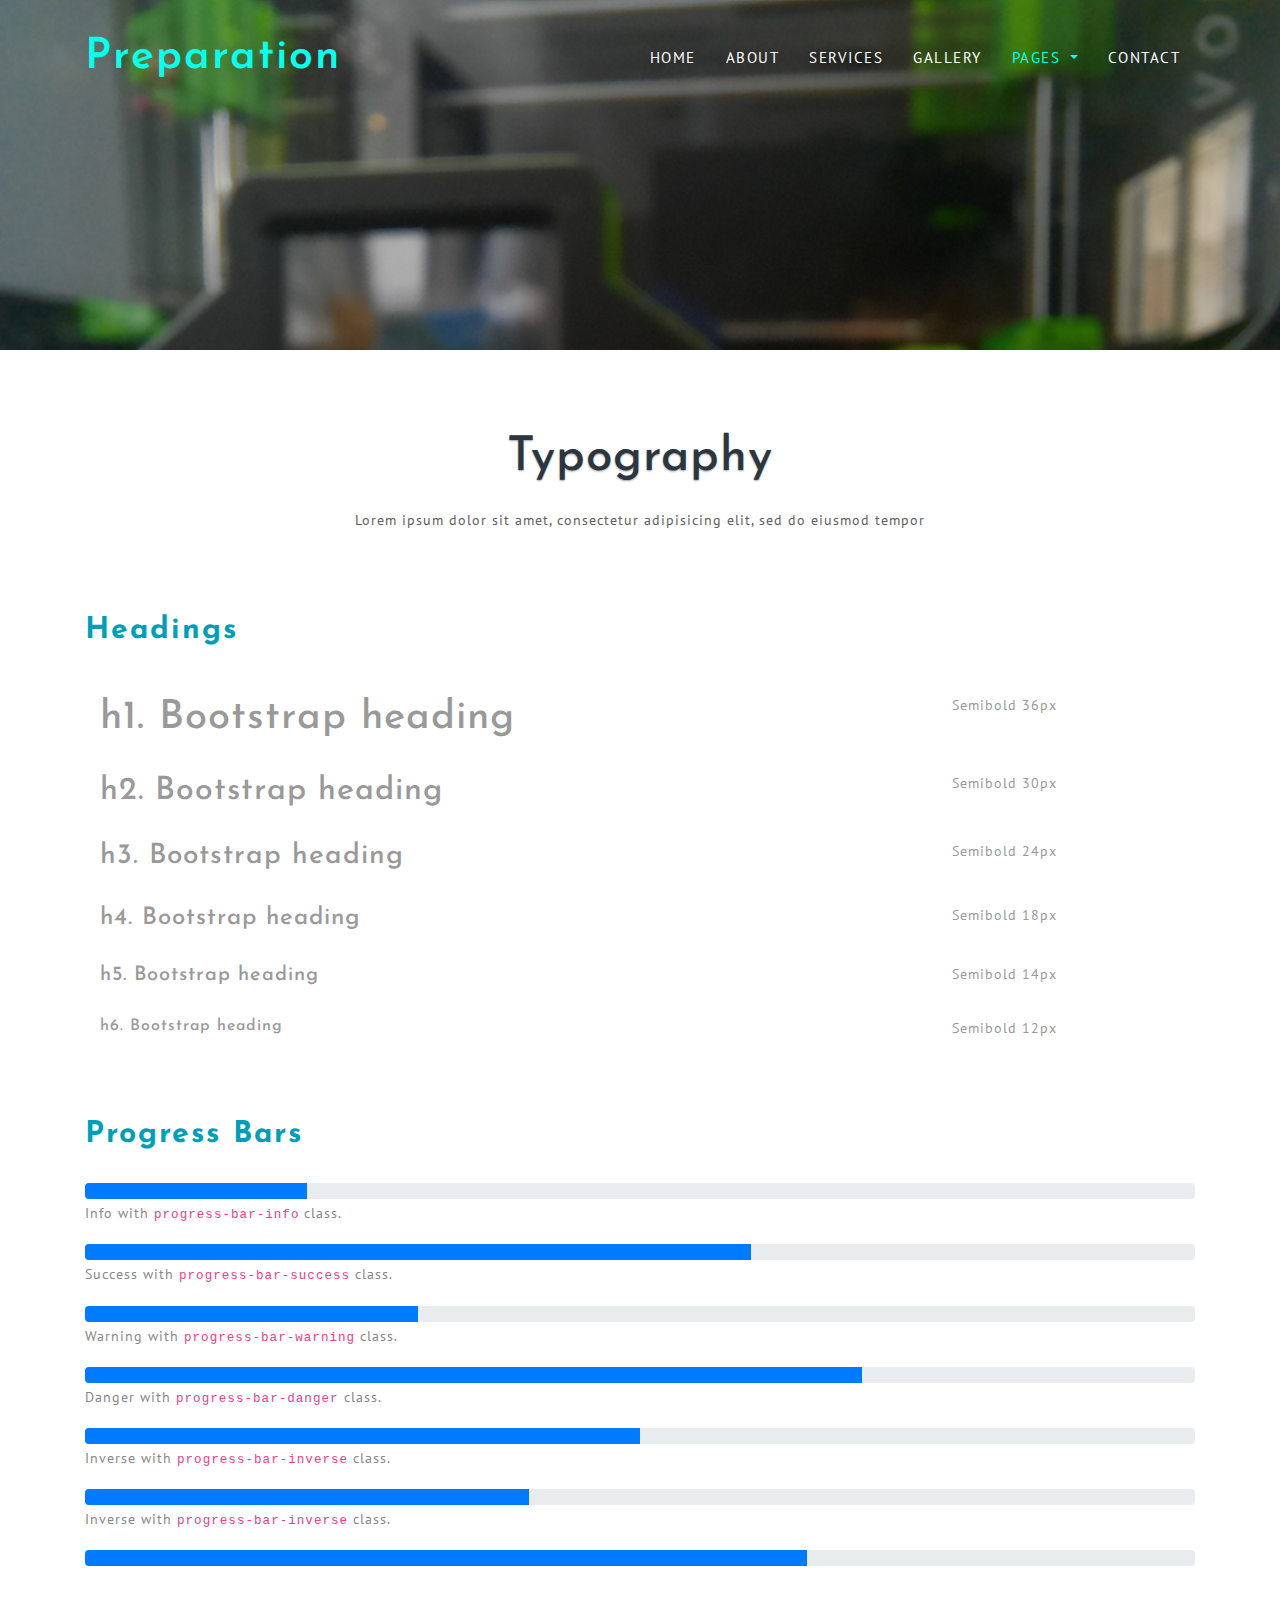
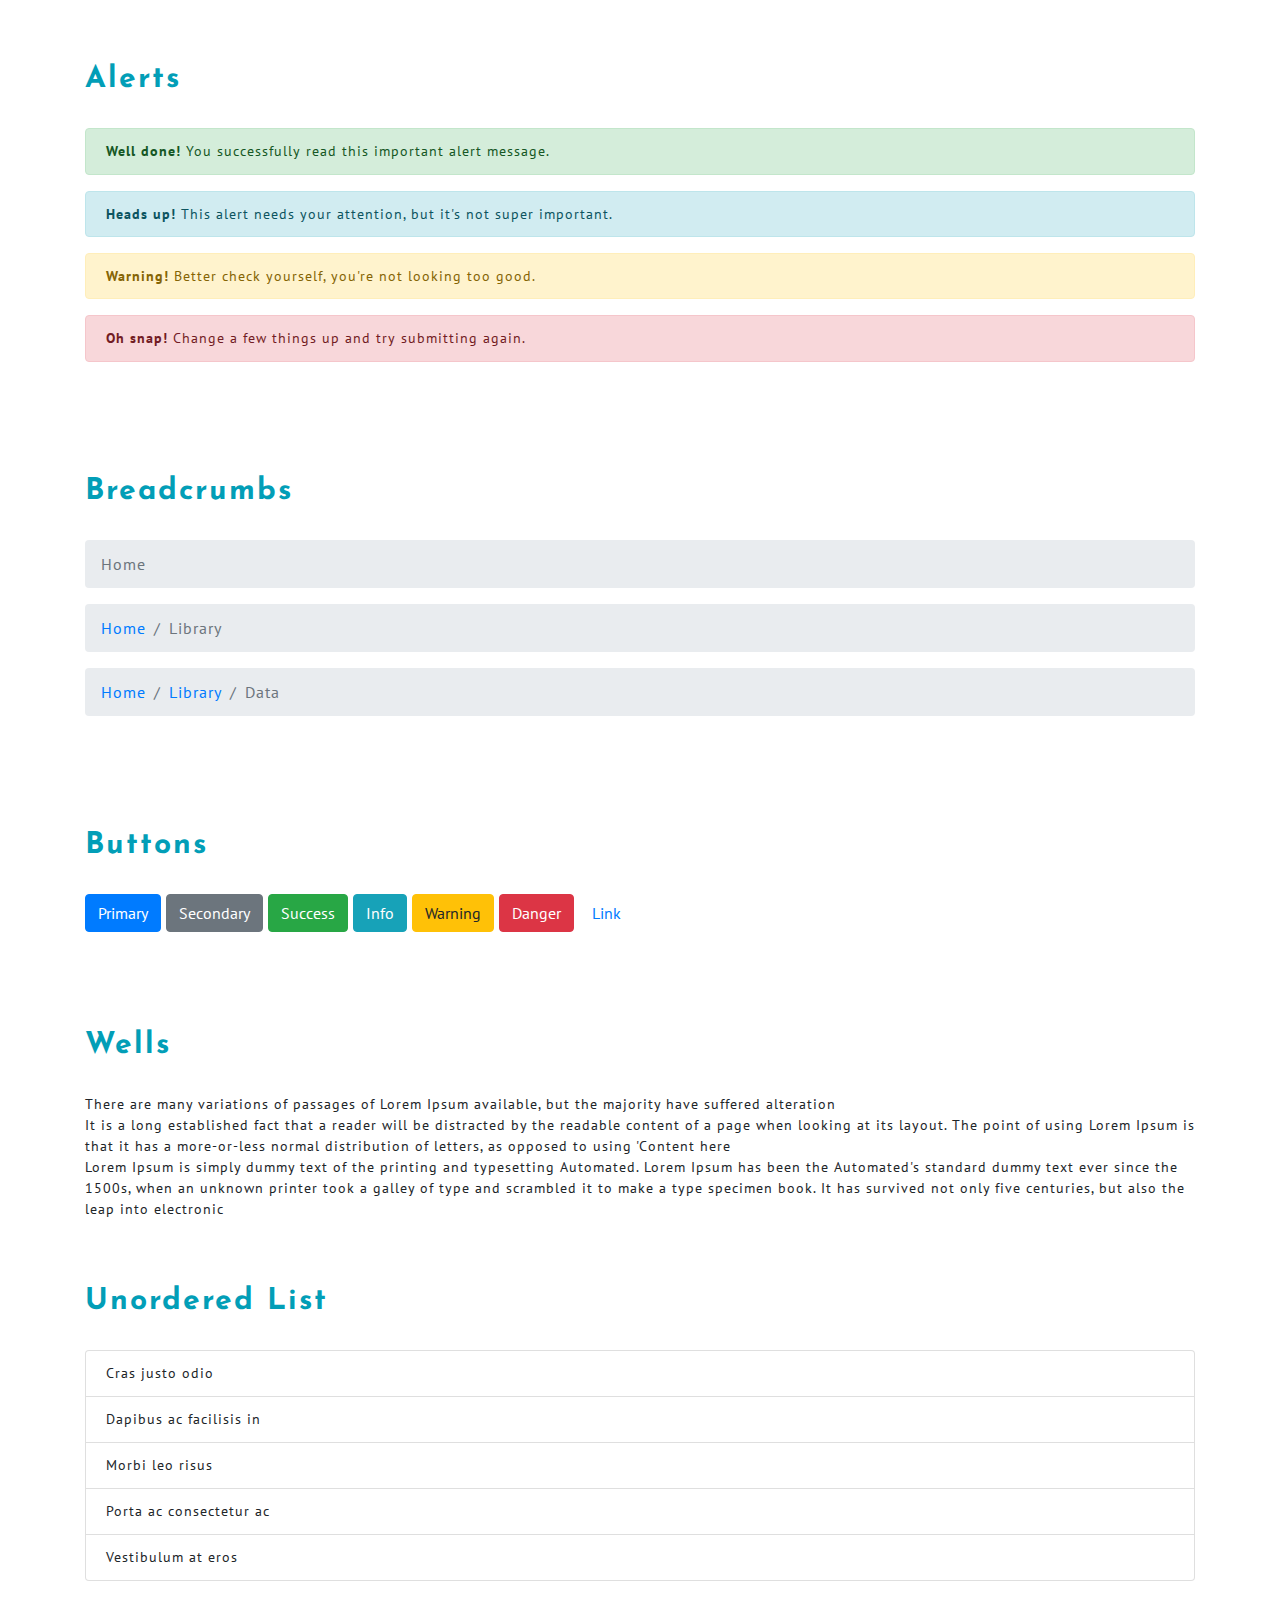
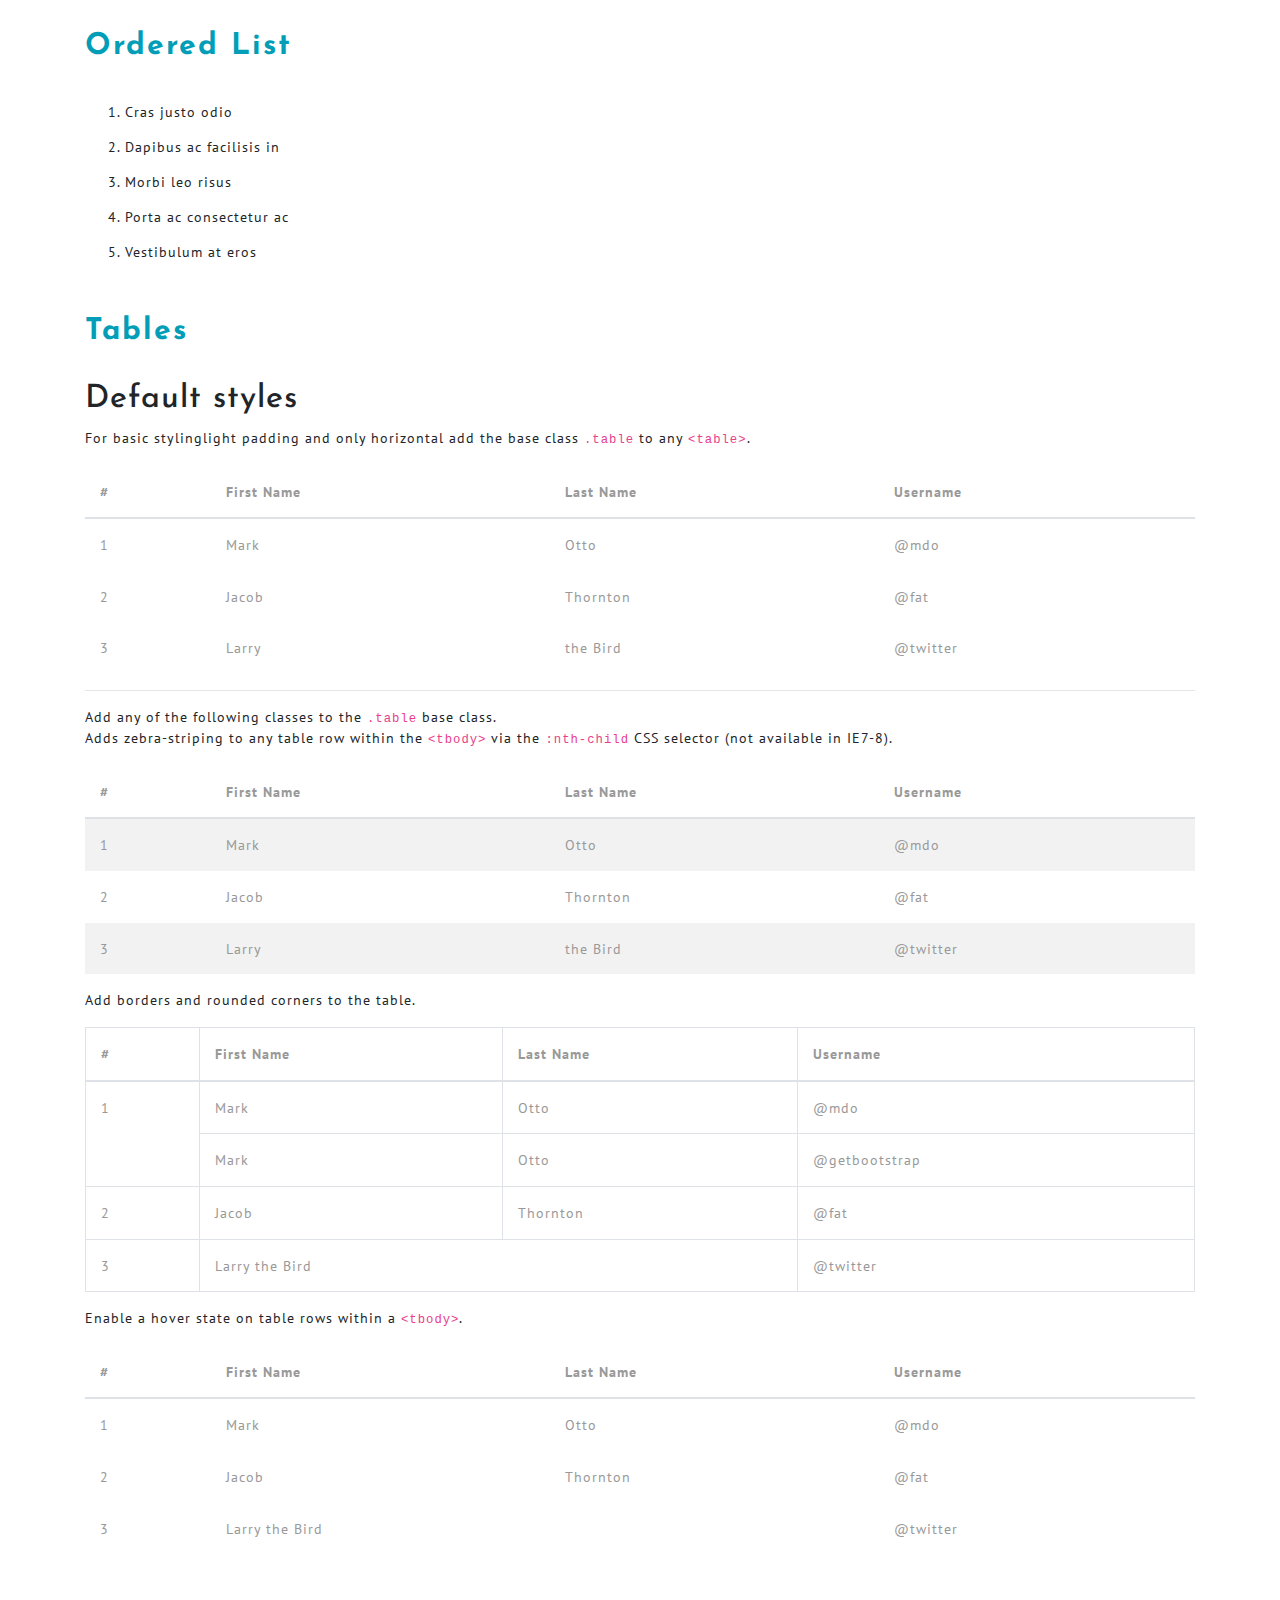
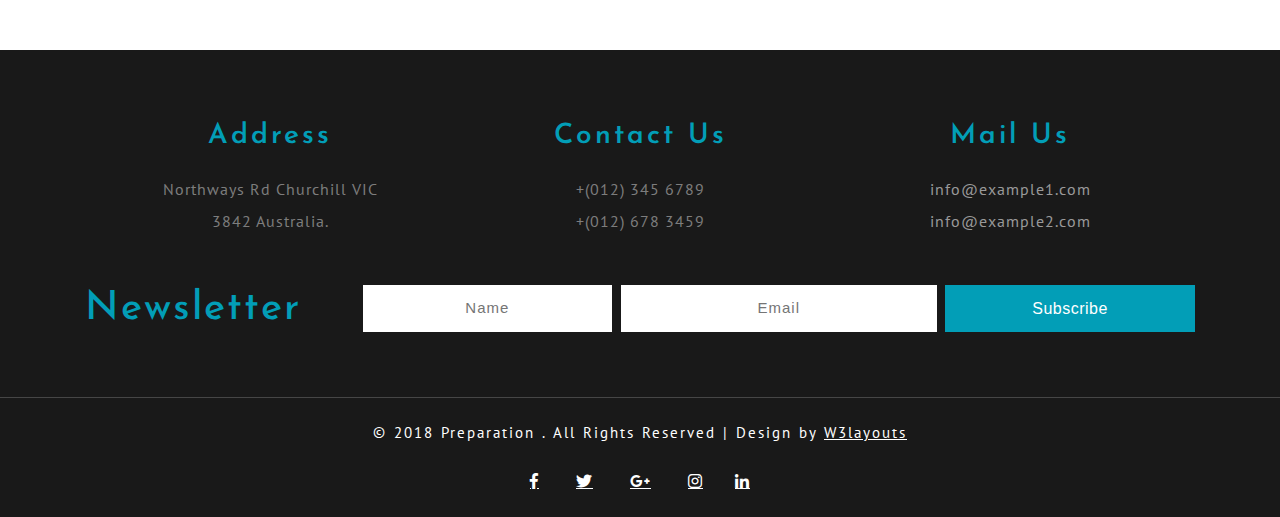
<file: codes.html>
<!--A Design by W3layouts
   Author: W3layout
   Author URL: http://w3layouts.com
   License: Creative Commons Attribution 3.0 Unported
   License URL: http://creativecommons.org/licenses/by/3.0/
   -->
<!DOCTYPE html>
<html lang="zxx">
   <head>
      <title>Preparation an Education Category Bootstrap Responsive Website Template  | Codes :: w3layouts</title>
      <!-- Meta Tags -->
	 <meta name="viewport" content="width=device-width, initial-scale=1">
    <meta charset="utf-8">
	<meta name="keywords" content="Preparation Responsive web template, Bootstrap Web Templates, Flat Web Templates, Android Compatible web template,
Smartphone Compatible web template, free webdesigns for Nokia, Samsung, LG, Sony Ericsson, Motorola web design" />
	<script type="application/x-javascript">
		addEventListener("load", function () {
			setTimeout(hideURLbar, 0);
		}, false);

		function hideURLbar() {
			window.scrollTo(0, 1);
		}
	</script>
	<!-- // Meta Tags -->
      <!--booststrap-->
      <link href="css/bootstrap.min.css" rel="stylesheet" type="text/css" media="all">
      <!--//booststrap end-->
      <!-- font-awesome icons -->
      <link href="css/fontawesome-all.css" rel="stylesheet">
      <!-- //font-awesome icons -->
      <!--stylesheets-->
		<link href="css/style.css" rel='stylesheet' type='text/css' media="all">
      <!--//stylesheets-->
     <link href="//fonts.googleapis.com/css?family=Josefin+Sans:100,100i,300,300i,400,400i,600,600i,700,700i" rel="stylesheet">
<link href="//fonts.googleapis.com/css?family=PT+Sans:400,400i,700,700i" rel="stylesheet">
   </head>
   <body>

<!--/banner-->
<!-- banner -->
<header>
<div class="banner1">
	<div class="header-bar">
		<div class="container">
			<nav class="navbar navbar-expand-lg navbar-light">
               <div class="hedder-up">
				<h1><a class="navbar-brand" href="index.html">Preparation</a></h1>
			   </div>
              <button class="navbar-toggler" type="button" data-toggle="collapse" data-target="#navbarSupportedContent" aria-controls="navbarSupportedContent" aria-expanded="false" aria-label="Toggle navigation">
               <span class="navbar-toggler-icon"></span>
               </button>
               <div class="collapse navbar-collapse justify-content-end" id="navbarSupportedContent">
                   <ul class="navbar-nav">
							 <li class="nav-item">
								<a class="nav-link" href="index.html">Home <span class="sr-only">(current)</span></a>
							 </li>
							 <li class="nav-item">
								<a href="about.html" class="nav-link">About</a>
							 </li>
							  <li class="nav-item">
								<a href="services.html" class="nav-link">Services</a>
							 </li>
							 <li class="nav-item">
								<a href="gallery.html" class="nav-link ">Gallery</a>
							 </li>
							  <li class="nav-item dropdown active">
									<a class="nav-link dropdown-toggle" href="#" id="navbarDropdown" role="button" data-toggle="dropdown" aria-haspopup="true"
										aria-expanded="false">
										Pages
									</a>
									<div class="dropdown-menu" aria-labelledby="navbarDropdown">
										<a class="dropdown-item" href="codes.html">Codes</a>
										<div class="dropdown-divider"></div>
										<a class="dropdown-item" href="about.html">About</a>
									</div>
								</li>
							 <li class="nav-item">
								<a href="contact.html" class="nav-link">Contact</a>
							 </li>
						  </ul>
               </div>
            </nav>
		</div>
   </div>
         <!-- //Navigation -->
</div>
	</header>
	<!-- //banner -->
	<!-- typography -->
	<section class="typo">
		<div class="container">
			<div class="wthree_head_section">
				<h3 class="w3l_header">Typography</h3>
				<p>Lorem ipsum dolor sit amet, consectetur adipisicing elit, sed do eiusmod tempor</p>
			</div>
			<div class="grid_3 grid_4 w3layouts">
				<h3 class="hdg">Headings</h3>
				<div class="bs-example">
					<table class="table">
						<tbody>
							<tr>
								<td><h1 id="h1.-bootstrap-heading">h1. Bootstrap heading<a class="anchorjs-link" href="#h1.-bootstrap-heading"><span class="anchorjs-icon"></span></a></h1></td>
								<td class="type-info">Semibold 36px</td>
							</tr>
							<tr>
								<td><h2 id="h2.-bootstrap-heading">h2. Bootstrap heading<a class="anchorjs-link" href="#h2.-bootstrap-heading"><span class="anchorjs-icon"></span></a></h2></td>
								<td class="type-info">Semibold 30px</td>
							</tr>
							<tr>
								<td><h3 id="h3.-bootstrap-heading">h3. Bootstrap heading<a class="anchorjs-link" href="#h3.-bootstrap-heading"><span class="anchorjs-icon"></span></a></h3></td>
								<td class="type-info">Semibold 24px</td>
							</tr>
							<tr>
								<td><h4 id="h4.-bootstrap-heading">h4. Bootstrap heading<a class="anchorjs-link" href="#h4.-bootstrap-heading"><span class="anchorjs-icon"></span></a></h4></td>
								<td class="type-info">Semibold 18px</td>
							</tr>
							<tr>
								<td><h5 id="h5.-bootstrap-heading">h5. Bootstrap heading<a class="anchorjs-link" href="#h5.-bootstrap-heading"><span class="anchorjs-icon"></span></a></h5></td>
								<td class="type-info">Semibold 14px</td>
							</tr>
							<tr>
								<td><h6>h6. Bootstrap heading</h6></td>
								<td class="type-info">Semibold 12px</td>
							</tr>
						</tbody>
					</table>
				</div>
			</div>

			<div class="grid_3 grid_5 w3l">
				<h3>Progress Bars</h3>
				<div class="tab-content">
					<div class="tab-pane active" id="domprogress">
						<div class="progress">
							<div class="progress-bar progress-bar-primary" style="width: 20%"></div>
						</div>
						<p>Info with <code>progress-bar-info</code> class.</p>
						<div class="progress">
							<div class="progress-bar progress-bar-info" style="width: 60%"></div>
						</div>
						<p>Success with <code>progress-bar-success</code> class.</p>
						<div class="progress">
							<div class="progress-bar progress-bar-success" style="width: 30%"></div>
						</div>
						<p>Warning with <code>progress-bar-warning</code> class.</p>
						<div class="progress">
							<div class="progress-bar progress-bar-warning" style="width: 70%"></div>
						</div>
						<p>Danger with <code>progress-bar-danger</code> class.</p>
						<div class="progress">
							<div class="progress-bar progress-bar-danger" style="width: 50%"></div>
						</div>
						<p>Inverse with <code>progress-bar-inverse</code> class.</p>
						<div class="progress">
							<div class="progress-bar progress-bar-inverse" style="width: 40%"></div>
						</div>
						<p>Inverse with <code>progress-bar-inverse</code> class.</p>
						<div class="progress">
							<div class="progress-bar progress-bar-success" style="width: 35%"><span class="sr-only">35% Complete (success)</span></div>
							<div class="progress-bar progress-bar-warning" style="width: 20%"><span class="sr-only">20% Complete (warning)</span></div>
							<div class="progress-bar progress-bar-danger" style="width: 10%"><span class="sr-only">10% Complete (danger)</span></div>
						</div>
					</div>
				</div>
			</div>
			<div class="grid_3 grid_5 w3ls">
				<h3>Alerts</h3>
				<div class="alert alert-success" role="alert">
				  <strong>Well done!</strong> You successfully read this important alert message.
				</div>
				<div class="alert alert-info" role="alert">
				  <strong>Heads up!</strong> This alert needs your attention, but it's not super important.
				</div>
				<div class="alert alert-warning" role="alert">
				  <strong>Warning!</strong> Better check yourself, you're not looking too good.
				</div>
				<div class="alert alert-danger" role="alert">
				  <strong>Oh snap!</strong> Change a few things up and try submitting again.
				</div>
			</div>
			<div class="grid_3 grid_5 agileinfo">
				<h3>Breadcrumbs</h3>
				<ol class="breadcrumb">
					  <li class="breadcrumb-item active">Home</li>
					</ol>
					<ol class="breadcrumb">
					  <li class="breadcrumb-item"><a href="#">Home</a></li>
					  <li class="breadcrumb-item active">Library</li>
					</ol>
					<ol class="breadcrumb">
					  <li class="breadcrumb-item"><a href="#">Home</a></li>
					  <li class="breadcrumb-item"><a href="#">Library</a></li>
					  <li class="breadcrumb-item active">Data</li>
					</ol>
			</div>
			<div class="grid_3 grid_5 wthree">
				<h3>Buttons</h3>
				<!-- Provides extra visual weight and identifies the primary action in a set of buttons -->
				<button type="button" class="btn btn-primary">Primary</button>

				<!-- Secondary, outline button -->
				<button type="button" class="btn btn-secondary">Secondary</button>

				<!-- Indicates a successful or positive action -->
				<button type="button" class="btn btn-success">Success</button>

				<!-- Contextual button for informational alert messages -->
				<button type="button" class="btn btn-info">Info</button>

				<!-- Indicates caution should be taken with this action -->
				<button type="button" class="btn btn-warning">Warning</button>

				<!-- Indicates a dangerous or potentially negative action -->
				<button type="button" class="btn btn-danger">Danger</button>

				<!-- Deemphasize a button by making it look like a link while maintaining button behavior -->
				<button type="button" class="btn btn-link">Link</button>

			</div>
			<div class="grid_3 grid_5 agile">
				<h3>Wells</h3>
				<div class="well">
					There are many variations of passages of Lorem Ipsum available, but the majority have suffered alteration
				</div>
				<div class="well">
					It is a long established fact that a reader will be distracted by the readable content of a page when looking at its layout. The point of using Lorem Ipsum is that it has a more-or-less normal distribution of letters, as opposed to using 'Content here
				</div>
				<div class="well">
						Lorem Ipsum is simply dummy text of the printing and typesetting Automated. Lorem Ipsum has been the Automated's standard dummy text ever since the 1500s, when an unknown printer took a galley of type and scrambled it to make a type specimen book. It has survived not only five centuries, but also the leap into electronic
				</div>
			</div>
			<h3 class="bars">Unordered List</h3>
			<ul class="list-group w3-agile">
			  <li class="list-group-item">Cras justo odio</li>
			  <li class="list-group-item">Dapibus ac facilisis in</li>
			  <li class="list-group-item">Morbi leo risus</li>
			  <li class="list-group-item">Porta ac consectetur ac</li>
			  <li class="list-group-item">Vestibulum at eros</li>
			</ul>
			<h3 class="bars">Ordered List</h3>
			<ol>
				<li class="list-group-item1">Cras justo odio</li>
				<li class="list-group-item1">Dapibus ac facilisis in</li>
				<li class="list-group-item1">Morbi leo risus</li>
				<li class="list-group-item1">Porta ac consectetur ac</li>
				<li class="list-group-item1">Vestibulum at eros</li>
			</ol>

			<div class="page-header">
				<h3 class="bars">Tables</h3>
			</div>
			<h2 class="typoh2">Default styles</h2>
			<p>For basic stylinglight padding and only horizontal add the base class <code>.table</code> to any <code>&lt;table&gt;</code>.</p>
			<div class="bs-docs-example">
				<table class="table">
					<thead>
						<tr>
							<th>#</th>
							<th>First Name</th>
							<th>Last Name</th>
							<th>Username</th>
						</tr>
					</thead>
					<tbody>
						<tr>
							<td>1</td>
							<td>Mark</td>
							<td>Otto</td>
							<td>@mdo</td>
						</tr>
						<tr>
							<td>2</td>
							<td>Jacob</td>
							<td>Thornton</td>
							<td>@fat</td>
						</tr>
						<tr>
							<td>3</td>
							<td>Larry</td>
							<td>the Bird</td>
							<td>@twitter</td>
						</tr>
					</tbody>
				</table>
			</div>
			<hr class="bs-docs-separator">
			<p>Add any of the following classes to the <code>.table</code> base class.</p>
			<p>Adds zebra-striping to any table row within the <code>&lt;tbody&gt;</code> via the <code>:nth-child</code> CSS selector (not available in IE7-8).</p>
			<div class="bs-docs-example">
				<table class="table table-striped">
					<thead>
						<tr>
							<th>#</th>
							<th>First Name</th>
							<th>Last Name</th>
							<th>Username</th>
						</tr>
					</thead>
					<tbody>
						<tr>
							<td>1</td>
							<td>Mark</td>
							<td>Otto</td>
							<td>@mdo</td>
						</tr>
						<tr>
							<td>2</td>
							<td>Jacob</td>
							<td>Thornton</td>
							<td>@fat</td>
						</tr>
						<tr>
							<td>3</td>
							<td>Larry</td>
							<td>the Bird</td>
							<td>@twitter</td>
						</tr>
					</tbody>
				</table>
			</div>
			<p>Add borders and rounded corners to the table.</p>
			<div class="bs-docs-example">
				<table class="table table-bordered">
					<thead>
						<tr>
							<th>#</th>
							<th>First Name</th>
							<th>Last Name</th>
							<th>Username</th>
						</tr>
					</thead>
					<tbody>
						<tr>
							<td rowspan="2">1</td>
							<td>Mark</td>
							<td>Otto</td>
							<td>@mdo</td>
						</tr>
						<tr>
							<td>Mark</td>
							<td>Otto</td>
							<td>@getbootstrap</td>
						</tr>
						<tr>
							<td>2</td>
							<td>Jacob</td>
							<td>Thornton</td>
							<td>@fat</td>
						</tr>
						<tr>
							<td>3</td>
							<td colspan="2">Larry the Bird</td>
							<td>@twitter</td>
						</tr>
					</tbody>
				</table>
			</div>
			<p>Enable a hover state on table rows within a <code>&lt;tbody&gt;</code>.</p>
			<div class="bs-docs-example">
				<table class="table table-hover">
					<thead>
						<tr>
						  <th>#</th>
						  <th>First Name</th>
						  <th>Last Name</th>
						  <th>Username</th>
						</tr>
					</thead>
					<tbody>
						<tr>
						  <td>1</td>
						  <td>Mark</td>
						  <td>Otto</td>
						  <td>@mdo</td>
						</tr>
						<tr>
						  <td>2</td>
						  <td>Jacob</td>
						  <td>Thornton</td>
						  <td>@fat</td>
						</tr>
						<tr>
						  <td>3</td>
						  <td colspan="2">Larry the Bird</td>
						  <td>@twitter</td>
						</tr>
					</tbody>
				</table>
			</div>
		</div>
	</section>
	<!-- //typography -->

	<!-- Footer -->
	<footer>
	<section class="w3ls_address_mail_footer_grids">
		<div class="container">
		<div class="row">
			<div class="col-sm-4 w3ls_footer_grid_left">
				<h5 class="sub-head">Address</h5>
				<p>Northways Rd Churchill VIC
					<span>3842 Australia.</span>
				</p>
			</div>
			<div class="col-sm-4 w3ls_footer_grid_left">
				<h5 class="sub-head">Contact Us</h5>
				<p>+(012) 345 6789
					<span>+(012) 678 3459</span>
				</p>
			</div>
			<div class="col-sm-4 w3ls_footer_grid_left">
				<h5 class="sub-head">Mail Us</h5>
				<p>
					<a href="mailto:info@example.com">info@example1.com</a>
					<span>
						<a href="mailto:info@example.com">info@example2.com</a>
					</span>
				</p>
			</div>
			</div>

			<!-- Newsletter -->
	<div class="w3layouts_newsletter_right">
		<div class="row">
			<div class="col-md-3 n-left">
				<h6>Newsletter</h6>
			</div>
			<div class="col-md-9 n-right">
				<form action="#" method="post">
					<div class="input-flds">
						<input type="text" name="Name" placeholder="Name" required="">
					</div>
					<div class="input-flds">
						<input type="email" name="Email" placeholder="Email" required="">
					</div>
					<div class="input-flds">
						<input type="submit" value="Subscribe">
					</div>
				</form>
			</div>
		</div>
	</div>
	<!-- //Newsletter -->

		</div>
	</section>
	</footer>
	<section class="copyright-wthree">
		<div class="container">
			<p>&copy; 2018 Preparation . All Rights Reserved | Design by
				<a href="http://w3layouts.com/"> W3layouts </a>
			</p>
			<div class="w3l-social">
				<ul>
					<li>
						<a href="#" class="fab fa-facebook-f"></a>
					</li>
					<li>
						<a href="#" class="fab fa-twitter"></a>
					</li>
					<li>
						<a href="#" class="fab fa-google-plus-g"></a>
					</li>
					<li>
						<a href="#" class="fab fa-instagram"></a>
						<li>
							<li>
								<a href="#" class="fab fa-linkedin-in"></a>
								<li>
				</ul>
			</div>
		</div>
	</section>
	<!-- //Footer -->


     <!--js working-->
      <script src="./js/jquery.min.js"></script>
      <!--//js working-->
	  <!-- requried-jsfiles-for owl -->
	<!-- smooth scrolling -->
	<script type="text/javascript" src="./js/move-top.js"></script>
	<script type="text/javascript" src="./js/easing.js"></script>
	<!-- here stars scrolling icon -->
	<script type="text/javascript">
		$(document).ready(function() {
			/*
				var defaults = {
				containerID: 'toTop', // fading element id
				containerHoverID: 'toTopHover', // fading element hover id
				scrollSpeed: 1200,
				easingType: 'linear'
				};
			*/

			$().UItoTop({ easingType: 'easeOutQuart' });

			});
	</script>
	<!-- //here ends scrolling icon -->
<!-- //smooth scrolling -->
<!-- scrolling script -->
<script type="text/javascript">
	jQuery(document).ready(function($) {
		$(".scroll").click(function(event){
			event.preventDefault();
			$('html,body').animate({scrollTop:$(this.hash).offset().top},1000);
		});
	});
</script>
<!-- //scrolling script -->

<!--bootstrap working-->
    <script src="./js/bootstrap.min.js"></script>
 <!-- //bootstrap working-->
   </body>
</html>
</file>
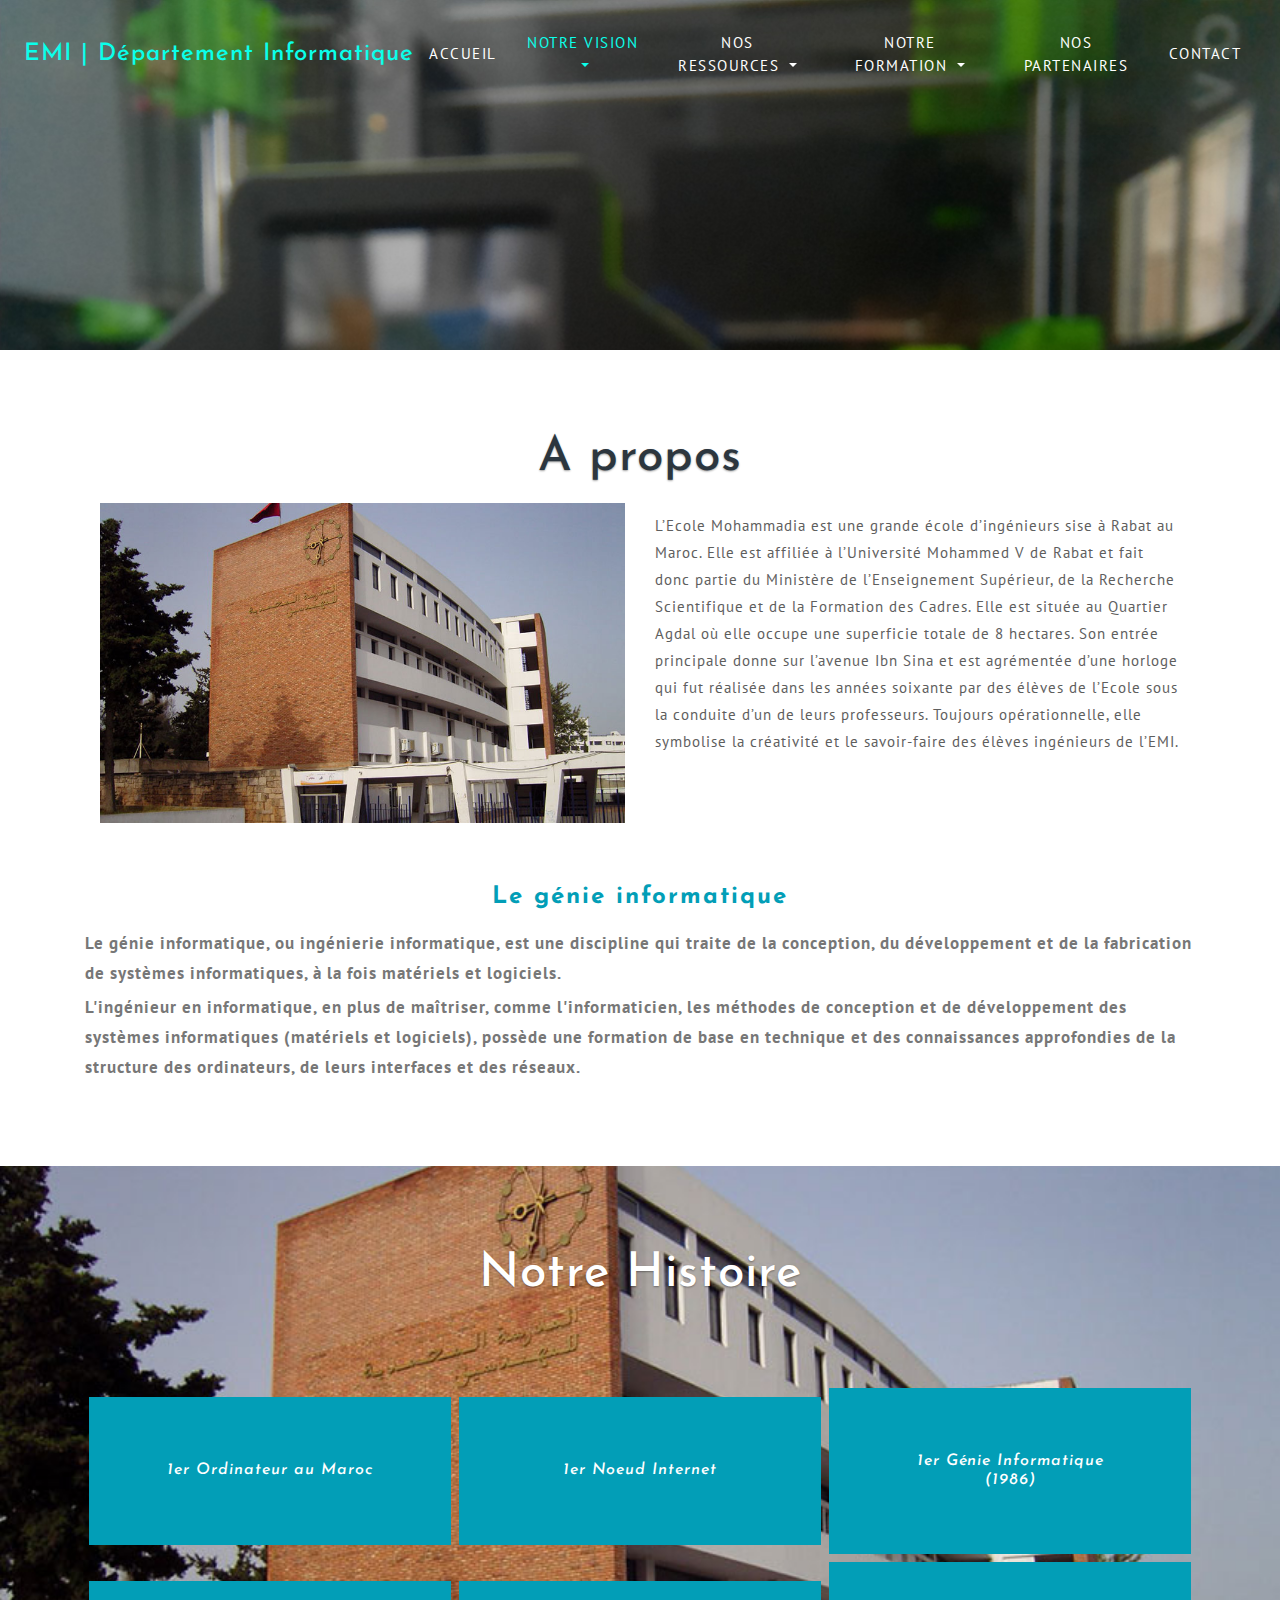
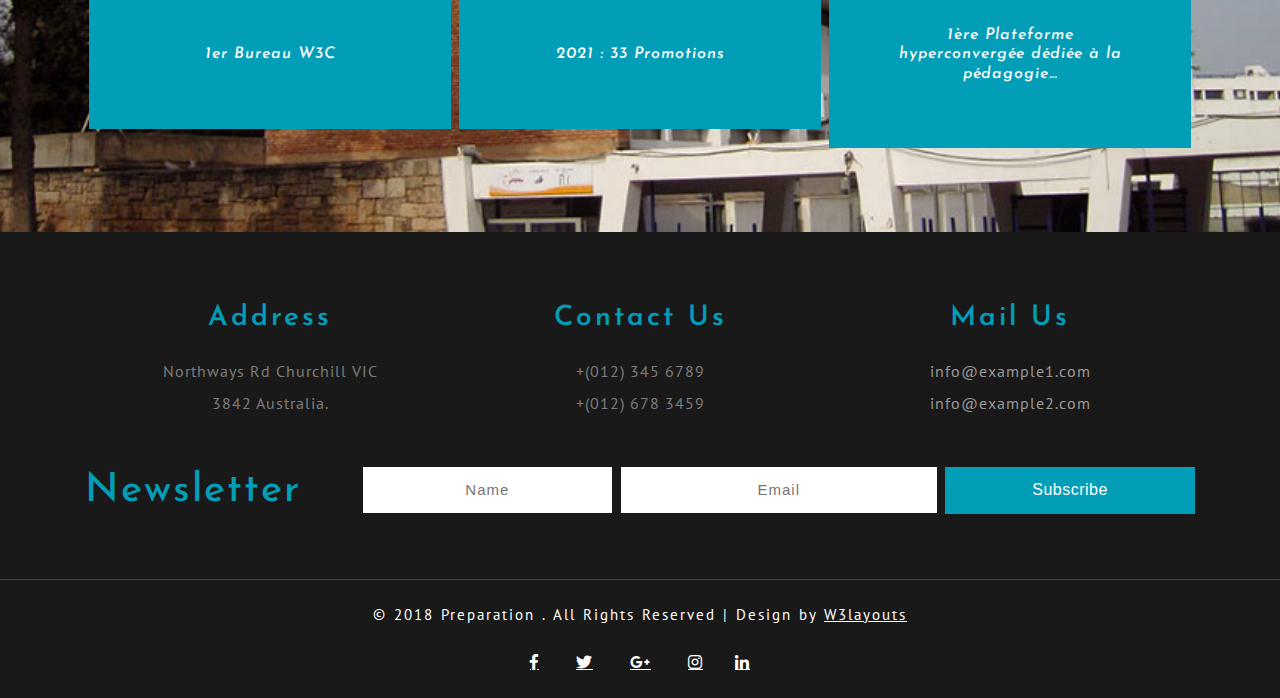
<file: histoire.html>
<!DOCTYPE html>
<html lang="fr">
<head>
    <title>EMI | Notre Vision</title>
    <meta name="viewport" content="width=device-width, initial-scale=1">
    <meta charset="utf-8">

    <link href="css/bootstrap.min.css" rel="stylesheet" type="text/css" media="all">
    <link href="css/fontawesome-all.css" rel="stylesheet">
    <link href="css/style.css" rel='stylesheet' type='text/css' media="all">
    <link href="//fonts.googleapis.com/css?family=Josefin+Sans:100,100i,300,300i,400,400i,600,600i,700,700i"
          rel="stylesheet">
    <link href="//fonts.googleapis.com/css?family=PT+Sans:400,400i,700,700i" rel="stylesheet">
</head>
<body>

<header>
    <div class="banner1">
        <div class="header-bar">
            <div class="container-fluid px-4">
                <nav class="navbar navbar-expand-lg navbar-light">
                    <div class="hedder-up">
                        <a class="navbar-brand" href="index.html">
                            <h4 class="d-none d-lg-block">
                                EMI | Département Informatique
                            </h4>
                            <h4 class="d-none d-lg-none d-md-block">
                                EMI <br> Département Informatique
                            </h4>
                            <h4 class="d-md-none">
                                EMI <br> Département <br> Informatique
                            </h4>
                        </a>
                    </div>
                    <button class="navbar-toggler" type="button" data-toggle="collapse"
                            data-target="#navbarSupportedContent" aria-controls="navbarSupportedContent"
                            aria-expanded="false" aria-label="Toggle navigation">
                        <span class="navbar-toggler-icon"></span>
                    </button>
                    <div class="collapse navbar-collapse justify-content-end" id="navbarSupportedContent">
                        <ul class="navbar-nav">
                            <li class="nav-item align-self-center">
                                <a class="nav-link" href="./index.html">Accueil
                                    <span class="sr-only">
                                        (current)
                                        </span>
                                </a>
                            </li>
                            <li class="nav-item dropdown active align-self-center">
                                <a class="nav-link dropdown-toggle" href="./histoire.html" id="vision" role="button"
                                   data-toggle="dropdown" aria-haspopup="true"
                                   aria-expanded="false">
                                    Notre Vision
                                </a>
                                <div class="dropdown-menu" aria-labelledby="vision">
                                    <a class="dropdown-item" href="./histoire.html">Notre Histoire</a>
                                    <a class="dropdown-item" href="./objectifs.html">Nos Objectifs</a>
                                    <a class="dropdown-item" href="./valeurs.html">Nos Valeurs</a>
                                </div>
                            </li>

                            <li class="nav-item dropdown align-self-center">
                                <a class="nav-link dropdown-toggle  " href="./enseignant.html" id="ressources"
                                   role="button"
                                   data-toggle="dropdown" aria-haspopup="true"
                                   aria-expanded="false">
                                    Nos Ressources
                                </a>
                                <div class="dropdown-menu" aria-labelledby="ressources">
                                    <a class="dropdown-item" href="./enseignant.html">Corps Enseignant</a>
                                    <a class="dropdown-item" href="./materiel.html">Moyens Matériels </a>
                                </div>
                            </li>

                            <li class="nav-item dropdown align-self-center">
                                <a class="nav-link dropdown-toggle" href="./formation.html" id="formation" role="button"
                                   data-toggle="dropdown" aria-haspopup="true"
                                   aria-expanded="false">
                                    Notre Formation
                                </a>
                                <div class="dropdown-menu" aria-labelledby="formation">
                                    <a class="dropdown-item" href="./formation.html">A propos</a>
                                    <a class="dropdown-item" href="./brochure.html">Brochure Synthétique </a>
                                    <a class="dropdown-item" href="./planEtude.html">Plan d'Etude </a>
                                    <a class="dropdown-item" href="./retombees.html">Retombées </a>

                                </div>
                            </li>

                            <li class="nav-item align-self-center">
                                <a class="nav-link" href="./partenaires.html">Nos Partenaires</a>
                            </li>

                            <li class="nav-item align-self-center">
                                <a href="contact.html" class="nav-link">Contact</a>
                            </li>
                        </ul>
                    </div>
                </nav>
            </div>
        </div>
        <!-- //Navigation -->
    </div>
</header>

<section class="about-bottom inner-padding">
    <div class="container">
        <div class="wthree_head_section mb-1">
            <h2 class="w3l_header">A propos</h2>
        </div>
       <div class="row mb-5">
		   <div class="col-12 col-lg-6 about-part1 align-self-center">
			   <img src="./src/EMI.jpg" alt="">
		   </div>
		   <div class="col-12 col-lg-6">
			   <div class="wthree_head_section">
				   <p class="text-left mb-1 w-100">L’Ecole Mohammadia est une grande école d’ingénieurs sise à Rabat au Maroc. Elle est affiliée à
					   l’Université Mohammed V de Rabat et fait donc partie du Ministère de l’Enseignement Supérieur, de la
					   Recherche Scientifique et de la Formation des Cadres. Elle est située au Quartier Agdal où elle occupe
					   une superficie totale de 8 hectares. Son entrée principale donne sur l’avenue Ibn Sina et est agrémentée
					   d’une horloge qui fut réalisée dans les années soixante par des élèves de l’Ecole sous la conduite d’un
					   de leurs professeurs. Toujours opérationnelle, elle symbolise la créativité et le savoir-faire des
					   élèves ingénieurs de l’EMI.</p>
			   </div>
		   </div>
	   </div>
        <div class="about-bott-right">
            <h5>Le génie informatique</h5>
            <p class="text-left mb-1">
                Le génie informatique, ou ingénierie informatique, est une discipline qui traite de la conception, du
                développement et de la fabrication de systèmes informatiques, à la fois matériels et logiciels.
            </p>
            <p class="text-left mb-1">
                L'ingénieur en informatique, en plus de maîtriser, comme l'informaticien, les méthodes de conception et
                de développement des systèmes informatiques (matériels et logiciels), possède une formation de base en
                technique et des connaissances approfondies de la structure des ordinateurs, de leurs interfaces et des
                réseaux.
            </p>
        </div>
        <div class="clearfix"></div>
    </div>
</section>

<section class="ser-agile">
    <div class="container">
        <div class="wthree_head_section">
            <h3 class="w3l_header w3_agileits_header two">Notre Histoire</h3>
        </div>
        <div class="row w3l-info">
            <div class="col-lg-4 ser-lef-agile align-self-center p-1">
                <div class="grid1">
                    <h6>1er Ordinateur au Maroc</h6>
                </div>
            </div>
            <div class="col-lg-4 ser-lef-agile align-self-center p-1">
                <div class="grid1">
                    <h6>1er Noeud Internet</h6>
                </div>
            </div>
            <div class="col-lg-4 ser-lef-agile align-self-center p-1">
                <div class="grid1">
                    <h6>1er Génie Informatique (1986)</h6>
                </div>
            </div>

			<div class="col-lg-4 ser-lef-agile align-self-center p-1">
				<div class="grid1">
					<h6>1er Bureau W3C</h6>
				</div>
			</div>

			<div class="col-lg-4 ser-lef-agile align-self-center p-1">
				<div class="grid1">
					<h6>2021 : 33 Promotions</h6>
				</div>
			</div>

			<div class="col-lg-4 ser-lef-agile align-self-center p-1">
				<div class="grid1">
					<h6>1ère Plateforme hyperconvergée dédiée à la pédagogie…</h6>
				</div>
			</div>

        </div>
    </div>
</section>


<!-- Footer -->
<footer>
    <section class="w3ls_address_mail_footer_grids">
        <div class="container">
            <div class="row">
                <div class="col-sm-4 w3ls_footer_grid_left">
                    <h5 class="sub-head">Address</h5>
                    <p>Northways Rd Churchill VIC
                        <span>3842 Australia.</span>
                    </p>
                </div>
                <div class="col-sm-4 w3ls_footer_grid_left">
                    <h5 class="sub-head">Contact Us</h5>
                    <p>+(012) 345 6789
                        <span>+(012) 678 3459</span>
                    </p>
                </div>
                <div class="col-sm-4 w3ls_footer_grid_left">
                    <h5 class="sub-head">Mail Us</h5>
                    <p>
                        <a href="mailto:info@example.com">info@example1.com</a>
                        <span>
						<a href="mailto:info@example.com">info@example2.com</a>
					</span>
                    </p>
                </div>
            </div>

            <!-- Newsletter -->
            <div class="w3layouts_newsletter_right">
                <div class="row">
                    <div class="col-md-3 n-left">
                        <h6>Newsletter</h6>
                    </div>
                    <div class="col-md-9 n-right">
                        <form action="#" method="post">
                            <div class="input-flds">
                                <input type="text" name="Name" placeholder="Name" required="">
                            </div>
                            <div class="input-flds">
                                <input type="email" name="Email" placeholder="Email" required="">
                            </div>
                            <div class="input-flds">
                                <input type="submit" value="Subscribe">
                            </div>
                        </form>
                    </div>
                </div>
            </div>
            <!-- //Newsletter -->

        </div>
    </section>
</footer>
<section class="copyright-wthree">
    <div class="container">
        <p>&copy; 2018 Preparation . All Rights Reserved | Design by
            <a href="http://w3layouts.com/"> W3layouts </a>
        </p>
        <div class="w3l-social">
            <ul>
                <li>
                    <a href="#" class="fab fa-facebook-f"></a>
                </li>
                <li>
                    <a href="#" class="fab fa-twitter"></a>
                </li>
                <li>
                    <a href="#" class="fab fa-google-plus-g"></a>
                </li>
                <li>
                    <a href="#" class="fab fa-instagram"></a>
                <li>
                <li>
                    <a href="#" class="fab fa-linkedin-in"></a>
                <li>
            </ul>
        </div>
    </div>
</section>
<!-- //Footer -->


<!--js working-->
<script src="./js/jquery.min.js"></script>
<!--//js working-->
<!-- requried-jsfiles-for owl -->
<!-- smooth scrolling -->
<script type="text/javascript" src="./js/move-top.js"></script>
<script type="text/javascript" src="./js/easing.js"></script>
<!-- here stars scrolling icon -->
<script type="text/javascript">
    $(document).ready(function () {
        /*
            var defaults = {
            containerID: 'toTop', // fading element id
            containerHoverID: 'toTopHover', // fading element hover id
            scrollSpeed: 1200,
            easingType: 'linear'
            };
        */

        $().UItoTop({easingType: 'easeOutQuart'});

    });
</script>
<!-- //here ends scrolling icon -->
<!-- //smooth scrolling -->
<!-- scrolling script -->
<script type="text/javascript">
    jQuery(document).ready(function ($) {
        $(".scroll").click(function (event) {
            event.preventDefault();
            $('html,body').animate({scrollTop: $(this.hash).offset().top}, 1000);
        });
    });
</script>
<!-- //scrolling script -->

<!--bootstrap working-->
<script src="./js/bootstrap.min.js"></script>
<!-- //bootstrap working-->
</body>
</html>
</file>
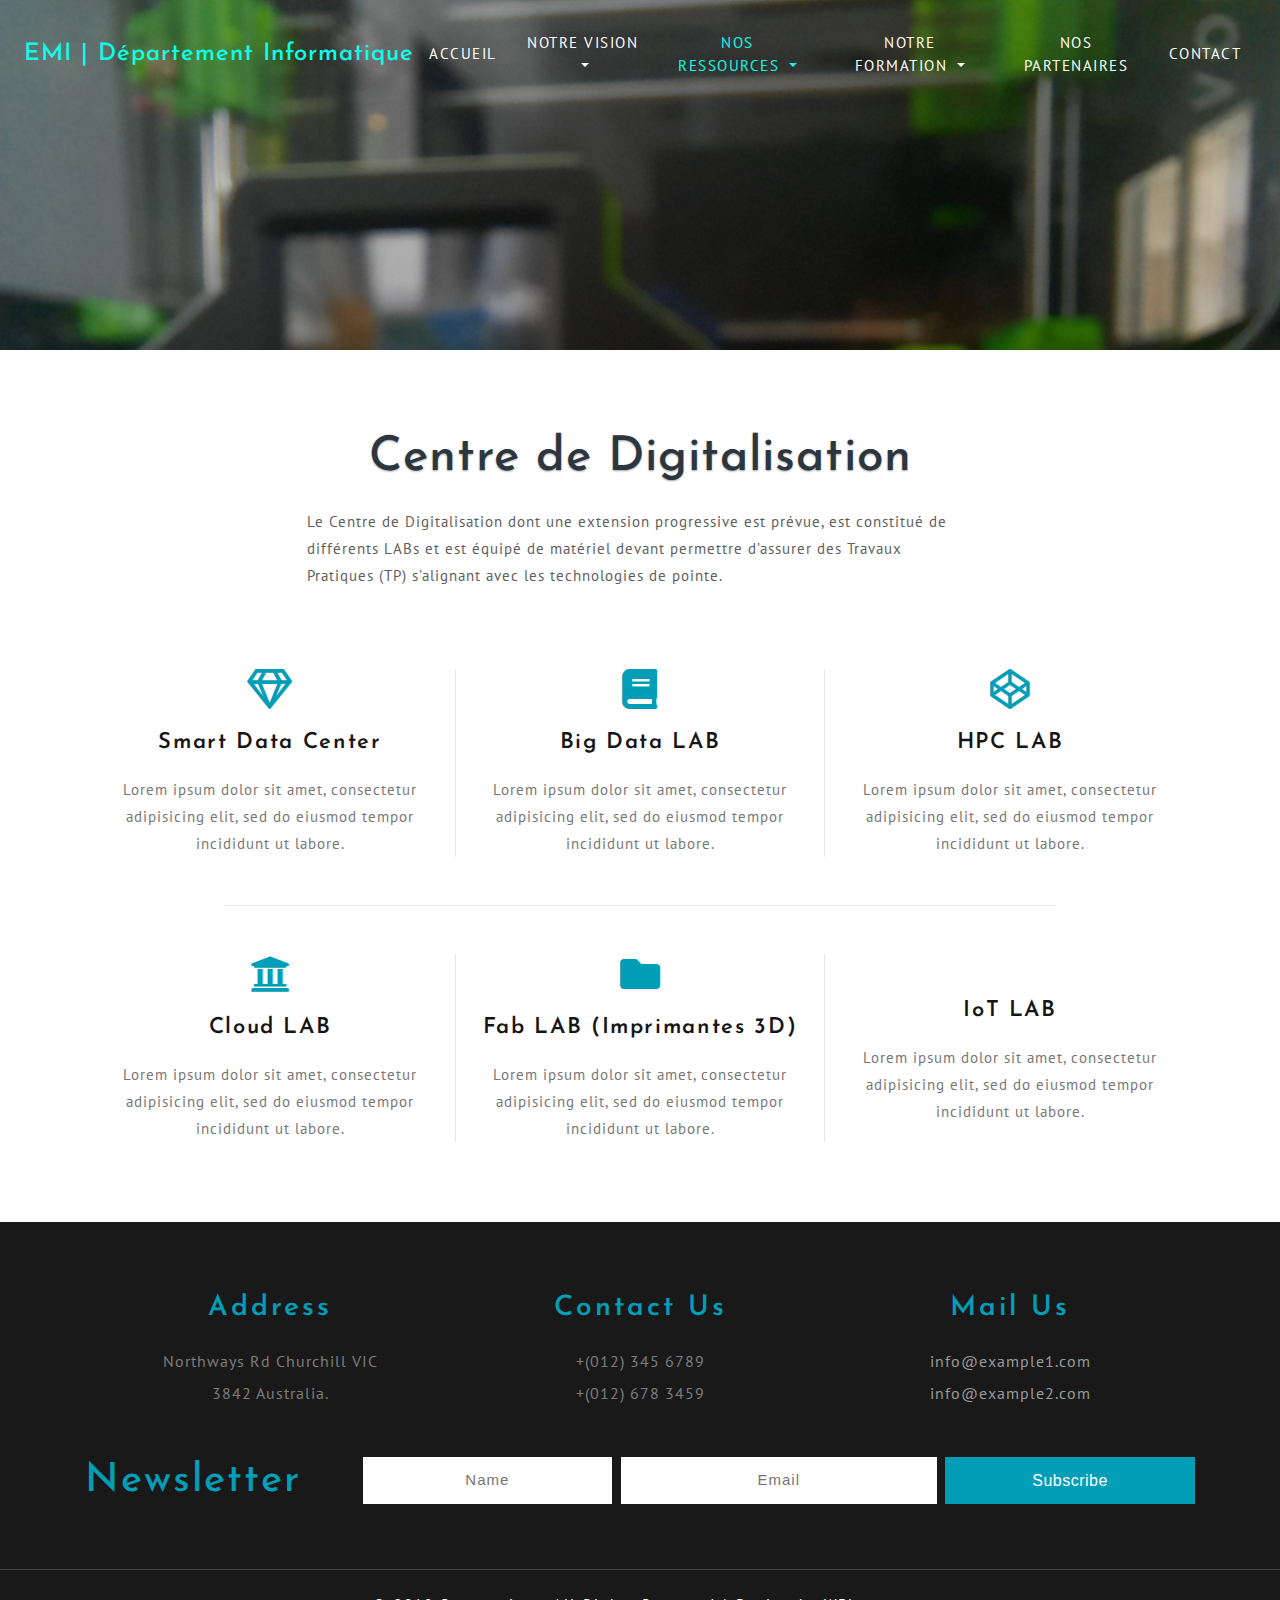
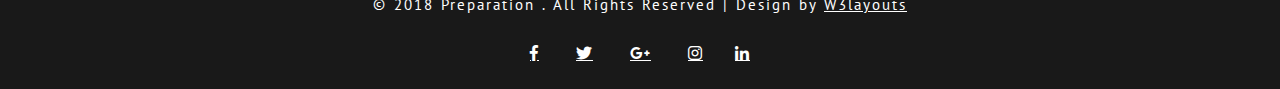
<file: materiel.html>
<!DOCTYPE html>
<html lang="fr">
<head>
    <title>EMI | Nos Ressources</title>
    <meta name="viewport" content="width=device-width, initial-scale=1">
    <meta charset="utf-8">

    <link href="css/bootstrap.min.css" rel="stylesheet" type="text/css" media="all">
    <link href="css/fontawesome-all.css" rel="stylesheet">
    <link href="css/style.css" rel='stylesheet' type='text/css' media="all">
    <link href="//fonts.googleapis.com/css?family=Josefin+Sans:100,100i,300,300i,400,400i,600,600i,700,700i"
          rel="stylesheet">
    <link href="//fonts.googleapis.com/css?family=PT+Sans:400,400i,700,700i" rel="stylesheet">
</head>
<body>

<header>
    <div class="banner1">
        <div class="header-bar">
            <div class="container-fluid px-4">
                <nav class="navbar navbar-expand-lg navbar-light">
                    <div class="hedder-up">
                        <a class="navbar-brand" href="index.html">
                            <h4 class="d-none d-lg-block">
                                EMI | Département Informatique
                            </h4>
                            <h4 class="d-none d-lg-none d-md-block">
                                EMI <br> Département Informatique
                            </h4>
                            <h4 class="d-md-none">
                                EMI <br> Département <br> Informatique
                            </h4>
                        </a>
                    </div>
                    <button class="navbar-toggler" type="button" data-toggle="collapse"
                            data-target="#navbarSupportedContent" aria-controls="navbarSupportedContent"
                            aria-expanded="false" aria-label="Toggle navigation">
                        <span class="navbar-toggler-icon"></span>
                    </button>
                    <div class="collapse navbar-collapse justify-content-end" id="navbarSupportedContent">
                        <ul class="navbar-nav">
                            <li class="nav-item align-self-center">
                                <a class="nav-link" href="./index.html">Accueil
                                    <span class="sr-only">
                                        (current)
                                        </span>
                                </a>
                            </li>
                            <li class="nav-item dropdown align-self-center">
                                <a class="nav-link dropdown-toggle" href="./histoire.html" id="vision" role="button"
                                   data-toggle="dropdown" aria-haspopup="true"
                                   aria-expanded="false">
                                    Notre Vision
                                </a>
                                <div class="dropdown-menu" aria-labelledby="vision">
                                    <a class="dropdown-item" href="./histoire.html">Notre Histoire</a>
                                    <a class="dropdown-item" href="./objectifs.html">Nos Objectifs</a>
                                    <a class="dropdown-item" href="./valeurs.html">Nos Valeurs</a>
                                </div>
                            </li>

                            <li class="nav-item dropdown align-self-center">
                                <a class="nav-link dropdown-toggle active " href="./enseignant.html" id="ressources"
                                   role="button"
                                   data-toggle="dropdown" aria-haspopup="true"
                                   aria-expanded="false">
                                    Nos Ressources
                                </a>
                                <div class="dropdown-menu" aria-labelledby="ressources">
                                    <a class="dropdown-item" href="./enseignant.html">Corps Enseignant</a>
                                    <a class="dropdown-item" href="./materiel.html">Moyens Matériels </a>
                                </div>
                            </li>

                            <li class="nav-item dropdown align-self-center">
                                <a class="nav-link dropdown-toggle" href="./formation.html" id="formation" role="button"
                                   data-toggle="dropdown" aria-haspopup="true"
                                   aria-expanded="false">
                                    Notre Formation
                                </a>
                                <div class="dropdown-menu" aria-labelledby="formation">
                                    <a class="dropdown-item" href="./formation.html">A propos</a>
                                    <a class="dropdown-item" href="./brochure.html">Brochure Synthétique </a>
                                    <a class="dropdown-item" href="./planEtude.html">Plan d'Etude </a>
                                    <a class="dropdown-item" href="./retombees.html">Retombées </a>

                                </div>
                            </li>

                            <li class="nav-item align-self-center">
                                <a class="nav-link" href="./partenaires.html">Nos Partenaires</a>
                            </li>

                            <li class="nav-item align-self-center">
                                <a href="contact.html" class="nav-link">Contact</a>
                            </li>
                        </ul>
                    </div>
                </nav>
            </div>
        </div>
    </div>
</header>

<!-- Team -->
<section class="team">
    <div class="container">
        <div class="wthree_head_section">
            <h3 class="w3l_header">Centre de Digitalisation</h3>
            <p class="text-left">
                Le Centre de Digitalisation dont une extension progressive est prévue, est constitué de différents LABs
                et est équipé de matériel devant permettre d’assurer des Travaux Pratiques (TP) s’alignant avec les
                technologies de pointe.
            </p>
        </div>

        <div class="row about-info-grids">
            <div class="col-md-4 about-info about-info1">
                <i class="far fa-gem"></i>
                <h4>Smart Data Center</h4>
                <div class="h4-underline"></div>
                <p>Lorem ipsum dolor sit amet, consectetur adipisicing elit, sed do eiusmod tempor incididunt ut
                    labore.</p>
            </div>
            <div class="col-md-4 about-info about-info2">
                <i class="fas fa-book"></i>
                <h4>Big Data LAB</h4>
                <div class="h4-underline"></div>
                <p>Lorem ipsum dolor sit amet, consectetur adipisicing elit, sed do eiusmod tempor incididunt ut
                    labore.</p>
            </div>
            <div class="col-md-4 about-info about-info3">
                <i class="fab fa-codepen"></i>
                <h4>HPC LAB</h4>
                <div class="h4-underline"></div>
                <p>Lorem ipsum dolor sit amet, consectetur adipisicing elit, sed do eiusmod tempor incididunt ut
                    labore.</p>
            </div>
        </div>
        <div class="bord"></div>
        <div class="row about-info-grids">
            <div class="col-md-4 about-info about-info1">
                <i class="fas fa-university"></i>
                <h4>Cloud LAB</h4>
                <div class="h4-underline"></div>
                <p>Lorem ipsum dolor sit amet, consectetur adipisicing elit, sed do eiusmod tempor incididunt ut
                    labore.</p>
            </div>
            <div class="col-md-4 about-info about-info2">
                <i class="fas fa-folder"></i>
                <h4>Fab LAB (Imprimantes 3D)</h4>
                <div class="h4-underline"></div>
                <p>Lorem ipsum dolor sit amet, consectetur adipisicing elit, sed do eiusmod tempor incididunt ut
                    labore.</p>
            </div>
            <div class="col-md-4 about-info about-info3">
                <i class="fa fa-network-wired"></i>
                <h4>IoT LAB</h4>
                <div class="h4-underline"></div>
                <p>Lorem ipsum dolor sit amet, consectetur adipisicing elit, sed do eiusmod tempor incididunt ut
                    labore.</p>
            </div>
        </div>


    </div>
</section>
<!-- //Team -->


<!-- Footer -->
<footer>
    <section class="w3ls_address_mail_footer_grids">
        <div class="container">
            <div class="row">
                <div class="col-sm-4 w3ls_footer_grid_left">
                    <h5 class="sub-head">Address</h5>
                    <p>Northways Rd Churchill VIC
                        <span>3842 Australia.</span>
                    </p>
                </div>
                <div class="col-sm-4 w3ls_footer_grid_left">
                    <h5 class="sub-head">Contact Us</h5>
                    <p>+(012) 345 6789
                        <span>+(012) 678 3459</span>
                    </p>
                </div>
                <div class="col-sm-4 w3ls_footer_grid_left">
                    <h5 class="sub-head">Mail Us</h5>
                    <p>
                        <a href="mailto:info@example.com">info@example1.com</a>
                        <span>
						<a href="mailto:info@example.com">info@example2.com</a>
					</span>
                    </p>
                </div>
            </div>

            <!-- Newsletter -->
            <div class="w3layouts_newsletter_right">
                <div class="row">
                    <div class="col-md-3 n-left">
                        <h6>Newsletter</h6>
                    </div>
                    <div class="col-md-9 n-right">
                        <form action="#" method="post">
                            <div class="input-flds">
                                <input type="text" name="Name" placeholder="Name" required="">
                            </div>
                            <div class="input-flds">
                                <input type="email" name="Email" placeholder="Email" required="">
                            </div>
                            <div class="input-flds">
                                <input type="submit" value="Subscribe">
                            </div>
                        </form>
                    </div>
                </div>
            </div>
            <!-- //Newsletter -->

        </div>
    </section>
</footer>
<section class="copyright-wthree">
    <div class="container">
        <p>&copy; 2018 Preparation . All Rights Reserved | Design by
            <a href="http://w3layouts.com/"> W3layouts </a>
        </p>
        <div class="w3l-social">
            <ul>
                <li>
                    <a href="#" class="fab fa-facebook-f"></a>
                </li>
                <li>
                    <a href="#" class="fab fa-twitter"></a>
                </li>
                <li>
                    <a href="#" class="fab fa-google-plus-g"></a>
                </li>
                <li>
                    <a href="#" class="fab fa-instagram"></a>
                <li>
                <li>
                    <a href="#" class="fab fa-linkedin-in"></a>
                <li>
            </ul>
        </div>
    </div>
</section>
<!-- //Footer -->


<!--js working-->
<script src="./js/jquery.min.js"></script>
<!--//js working-->
<!-- requried-jsfiles-for owl -->
<!-- smooth scrolling -->
<script type="text/javascript" src="./js/move-top.js"></script>
<script type="text/javascript" src="./js/easing.js"></script>
<!-- here stars scrolling icon -->
<script type="text/javascript">
    $(document).ready(function () {
        /*
            var defaults = {
            containerID: 'toTop', // fading element id
            containerHoverID: 'toTopHover', // fading element hover id
            scrollSpeed: 1200,
            easingType: 'linear'
            };
        */

        $().UItoTop({easingType: 'easeOutQuart'});

    });
</script>
<!-- //here ends scrolling icon -->
<!-- //smooth scrolling -->
<!-- scrolling script -->
<script type="text/javascript">
    jQuery(document).ready(function ($) {
        $(".scroll").click(function (event) {
            event.preventDefault();
            $('html,body').animate({scrollTop: $(this.hash).offset().top}, 1000);
        });
    });
</script>
<!-- //scrolling script -->

<!--bootstrap working-->
<script src="./js/bootstrap.min.js"></script>
<!-- //bootstrap working-->
</body>
</html>
</file>
<file: css/style.css>
/*--
Author: W3layouts
Author URL: http://w3layouts.com
License: Creative Commons Attribution 3.0 Unported
License URL: http://creativecommons.org/licenses/by/3.0/
--*/

html,
body {
    padding: 0;
    margin: 0;
    background: #fff;
    letter-spacing: 1px;
 font-family: 'PT Sans', sans-serif;
}

body a {
    outline: none;
    transition: 0.5s all;
    -webkit-transition: 0.5s all;
    -moz-transition: 0.5s all;
    -o-transition: 0.5s all;
    -ms-transition: 0.5s all;
    text-decoration: none;
}

body a:hover {
    text-decoration: none;
}

body a:focus,
a:hover {
    text-decoration: none;
}

input[type="button"],
input[type="submit"] {
    transition: 0.5s all;
    -webkit-transition: 0.5s all;
    -moz-transition: 0.5s all;
    -o-transition: 0.5s all;
    -ms-transition: 0.5s all;
    letter-spacing: 1px;
   font-family: 'PT Sans', sans-serif;
}
select,input[type="email"],input[type="text"],input[type=password],
input[type="button"],input[type="submit"],textarea{
   font-family: 'Montserrat', sans-serif;
	transition:0.5s all;
	-webkit-transition:0.5s all;
	-moz-transition:0.5s all;
	-o-transition:0.5s all;
	-ms-transition:0.5s all;
	letter-spacing: 1px;

}
h1,
h2,
h3,
h4,
h5,
h6 {
    margin: 0;
    padding: 0;
   font-family: 'Josefin Sans', sans-serif;
    letter-spacing: 1px;
}
img.img-responsive {
    width: 100%;
}
p {
    margin: 0;
    padding: 0;
    letter-spacing: 1px;
    font-family: 'PT Sans', sans-serif;
}


ul {
    margin: 0;
    padding: 0;
	list-style-type: none;
}
.row{margin:0px;}
/*-- //Reset-Code --*/
.clr {
    color: #fff;
}
.lft{    text-align: left;}
.rigt{    text-align: right;}
/*-- header --*/
/*-- banner --*/

.center-container {
    padding: 2em 0 48em;
    background: rgba(0, 0, 0, 0.44);
}

.w3_agile_header_left {
    float: left;
}

.agile_header_right {
    float: right;
    margin-top: .7em;
}

.agile_header_right ul li {
    display: block;
    font-weight: 600;
    color: #fff;
    display: inline-block;
}

.agile_header_right ul li i {
    padding-right: 1.5em;
    color: #0accff;
}
.agile_header_right ul li a {
    color: #fff;
    text-decoration: none;
}
.agile_header_right ul li a:hover {
    color: #0accff;
}
.agile_header_right ul li a:before,
.agile_header_right ul li a:after {
    display: none;
}
.agile_header_right ul li:last-child {
    margin-left: 3em;
}
.w3_agileits_logo {
    float: left;
}
.w3_agileits_logo h1 a {
    font-size: 1.2em;
    color: #fff;
    display: block;
    text-decoration: none;
    font-weight: 700;
    letter-spacing: 2px;
}
.w3_agileits_logo h1 a span {
    display: block;
    font-size: .3em;
    font-weight: 600;
    color: #0accff;
    position: relative;
    letter-spacing: 3px;
}
.agileits_w3layouts_banner_info {
    width: 80%;
    margin: 0 auto;
    text-align: center;
}
.agileits_w3layouts_banner_info h2 {
    font-size: 2em;
    color: #fff;
    text-transform: capitalize;
    line-height: 2em;
}
.agileits_w3layouts_banner_info p {
    color: #fff;
    line-height: 2em;
    margin: 0 0 5em;
}
ul.top_agile_info_ad {
    width: 42%;
    margin: 1.4% auto 0;
    float: right;
}
ul.top_agile_info_ad li {
    list-style: none;
    display: inline-block;
    width: 50%;
    float: left;
    letter-spacing: 1px;
}
.w3l_header_contact_details_agile {
    float: right;
    width: 78%;
    text-align: left;
}
.w3_agileits_logo h1 a span {
    font-size: 12px;
    text-align: center;
    color: #FFC107;
}
.header_contact_details_agile i {
    color: #fff;
    width: 20%;
    float: left;
    text-align: center;
    margin-top: 13px;
    font-size: 1.5em;
}
.header-contact-detail-title {
    color: #7aba1e;
    font-size: 1.2em;
    font-weight: 600;
    margin-bottom: 7px;
}
a.w3l_header_contact_details_agile-info_inner,
.w3l_header_contact_details_agile a {
    font-size: 1em;
    color: #fff;
    text-align: left;
    letter-spacing: 1px;
}
/*-- nav --*/
.agileits_w3layouts_banner_nav {
    margin: 0 auto;
    width: 100%;
    position: absolute;
    z-index: 99;
    text-align: center;
    padding: 0em;
}
ul.navbar-nav {
    padding: 0px 0;
}
/*-- nav --*/
.header-bar {
    padding: 2em 0em;
}
h1 a.navbar-brand {
    padding-top: 0px;
    font-size: 43px;
    color: #0bffea !important;
    text-transform: capitalize;
    font-weight: 600;
    letter-spacing: 2px;
    padding-bottom: 0;
    margin-right: 0;
}

a.navbar-brand {
    padding-top: 0px;
    font-size: 43px;
    color: #0bffea !important;
    text-transform: capitalize;
    font-weight: 600;
    letter-spacing: 2px;
    padding-bottom: 0;
    margin-right: 0;
}


a.navbar-brand span {
    color: #868c94!important;
    /* font-size: 22px; */
    font-weight: 500;
    text-transform: capitalize;
    padding-left: 0.3em;
    border-left: 1px solid #dadada;
    margin-left: 0.3em;
}
.navbar-light .navbar-nav .nav-link {
    color: #fff;
    font-size: 15px;
    letter-spacing: 0.1em;
    text-transform: uppercase;
    margin: 0px 15px;
	padding: 0px 0px;
    transition: 0.5s all;
    -webkit-transition: 0.5s all;
    -moz-transition: 0.5s all;
    -o-transition: 0.5s all;
    -ms-transition: 0.5s all;
}

nav.navbar.navbar-toggleable-md.navbar-light {
    padding:0em;
    background: rgba(255, 255, 255, 0);
}
.navbar-light .navbar-nav .nav-link:focus, .navbar-light .navbar-nav .nav-link:hover {
    color:#0bffea;
}
.navbar-light .navbar-nav .active>.nav-link,
.navbar-light .navbar-nav .nav-link.active,
.navbar-light .navbar-nav .nav-link.open,
.navbar-light .navbar-nav .open>.nav-link {
    color: #0bffea;
}
.navbar {
    padding: 0;
}
/*-- //nav --*/
/*-- //header --*/
/*--/banner --*/
.main_section_agile.inner {
    background: url(../images/banner1.jpg)no-repeat 0px 0px;
    background-size: cover;
    -webkit-background-size: cover;
    -moz-background-size: cover;
    -o-background-size: cover;
    -ms-background-size: cover;
    min-height: 350px;
}
/*--- slider-css --*/

.agile_banner_text_info h3 {
    font-size: 4em;
    letter-spacing: 3px;
    font-weight: 600;
    text-transform: capitalize;
    text-shadow: 2px 2px 2px rgba(16, 16, 16, 0.57);
    color: #fff;
}

.agile_banner_text_info h3 span {
    font-weight: 700;
    display: block;
    letter-spacing: 3px;
    font-size: 17px;
    text-transform: uppercase;
    font-family: 'Open Sans', sans-serif;
    text-shadow: 2px 2px 2px rgba(16, 16, 16, 0.57);
    color: #FFC107;
}

.agile_banner_text_info label {
    font-weight: 700;
    display: block;
    letter-spacing: 5px;
    font-size: 17px;
    text-transform: uppercase;
    font-family: 'Open Sans', sans-serif;
    text-shadow: 2px 2px 2px rgba(16, 16, 16, 0.57);
    text-align: right;
    color: #FFC107;
}

.agile_banner_text_info {
    position: absolute;
    z-index: 9;
    top: 45%;
    left: 0%;
    text-align: center;
    width: 100%;
}

.slider {
    position: relative;
}

.rslides {
    position: relative;
    list-style: none;
    overflow: hidden;
    width: 100%;
    padding: 0;
    margin: 0;
}

.rslides li {
    -webkit-backface-visibility: hidden;
    position: absolute;
    display: none;
    width: 100%;
    left: 0;
    top: 0;
    height: 85vh;
}

.rslides li:first-child {
    position: relative;
    display: block;
    float: left;
}

.rslides img {
    display: block;
    height: auto;
    float: left;
    width: 100%;
    border: 0;
}

.rslides_tabs {
    z-index: 9;
    position: absolute;
    bottom: -1%;
    right: 0%;
}

.rslides_tabs li {
    display: inline-block;
    margin: 0 2px;
    list-style: none;
}

.rslides_tabs li:first-child {
    margin-left: 0;
}

.rslides_tabs .rslides_here a {
    color: #fff;
    font-weight: bold;
}

#slider3-pager a {
    display: inline-block;
}

#slider3-pager img {
    float: left;
    display: block;

}

.rslides_tabs a {
    border: 4px solid rgba(239, 232, 232, 0.28);

}

#slider3-pager .rslides_here a {
    background: transparent;
    border: 4px solid #0bffea;

}

a.rslides_nav.rslides1_nav.prev {
    position: absolute;
    left: 0%;
    color: #fff;
    top: 36%;
    z-index: 9999;
    text-transform: uppercase;
    font-weight: 400;
    letter-spacing: 1px;
    display: none;
}

a.rslides_nav.rslides1_nav.next {
    right: 0%;
    position: absolute;
    color: #fff;
    top: 36%;
    z-index: 9999;
    text-transform: uppercase;
    font-weight: 400;
    letter-spacing: 1px;
    display: none;
}

#home {
    position: relative;
}

ul#slider li:nth-child(1) {
    background: url(../images/bg.jpg)no-repeat 0px 0px;
    background-size: cover;
    -webkit-background-size: cover;
    -moz-background-size: cover;
    -o-background-size: cover;
    -ms-background-size: cover;
    min-height: 800px;
}

ul#slider li:nth-child(2) {
    background: url(../images/bg1.jpg)no-repeat 0px -300px;
    background-size: cover;
    -webkit-background-size: cover;
    -moz-background-size: cover;
    -o-background-size: cover;
    -ms-background-size: cover;
    min-height: 800px;
}

ul#slider li:nth-child(3) {
    background: url(../images/bg2.jpg)no-repeat 0px -300px;
    background-size: cover;
    -webkit-background-size: cover;
    -moz-background-size: cover;
    -o-background-size: cover;
    -ms-background-size: cover;
    min-height: 800px;
}

ul#slider li:nth-child(4) {
    background: url(../images/bg3.jpg)no-repeat 0px -500px;
    background-size: cover;
    -webkit-background-size: cover;
    -moz-background-size: cover;
    -o-background-size: cover;
    -ms-background-size: cover;
    min-height: 800px;
}
.agile_banner_text_info p {
    font-size: 16px;
    color: #ffff;
    margin: 1em auto;
    line-height: 1.8em;
    width: 40%;
    letter-spacing: 2px;
    text-align: center;
}

/*-- responsive-mediaqueries --*/

@media (max-width:1440px) {
    .agile_banner_text_info h3 {
        font-size: 4.8em;
        letter-spacing: 3px;
    }
}

@media (max-width:667px) {
    .rslides_tabs {
        padding: 0.3em 1em;
        margin-top: 6px;
    }
    a.rslides_nav.rslides1_nav.prev,
    a.rslides_nav.rslides1_nav.next {
        font-size: 0.9em;
    }
    .agile_banner_text_info {
        top: 32%;
    }
}

@media (max-width:667px) {
    .rslides_tabs {
        padding: 0;
        margin-top: 6px;
    }
    .rslides_tabs a {
        width: 45px;
        height: 45px;
    }
    #slider3-pager .rslides_here a {
        width: 45px;
        height: 45px;
    }
    #slider3-pager img {
        width: 40px;
        height: 40px;
    }
    .rslides_tabs a {
        border: 2px solid rgba(239, 232, 232, 0.28);
    }
    #slider3-pager .rslides_here a {
        border: 2px solid #FFC107;
    }
}
/*-- //responsive-mediaqueries --*/
/*--//banner --*/
/*--services --*/
.w3-services{
  padding:5em 0;
}
.w3-services-left-grid h3 {
    color: #fff;
}
.w3-services-left-grid h4 {
    font-size: 1.4em;
    color: #fff;
	margin-bottom: 1em;
    text-transform: uppercase;
    letter-spacing: 2px;
}
.w3-services-left-grid p, .w3-icon-grid1 p {
    font-size: 15px;
    line-height: 28px;
    letter-spacing: 0.5px;
    text-transform: capitalize;
    color: #777;
}
.Supp {
    float: left;
    width: 80%;
    margin-left: 5%;
}
.w3-icon-grid1 i {
    font-size: 16px;
    color: #fff;
    float: left;
    width: 40px;
    height: 40px;
    background:#029EB7;
    text-align: center;
    line-height: 40px;
    border-radius: 50%;
}
.w3-icon-grid-gap1:nth-child(2){
    margin: 3em 0;
}
.w3-services-right-grid h3 {
    text-transform: capitalize;
    color: #58575d;
    font-size: 21px;
    font-weight: 600;
    letter-spacing: 1px;
    margin-top: 6px;
    margin-bottom: 15px;
}
.w3-services-left-grid a {
    color: #fff;
    text-transform: capitalize;
    border: 2px solid #fff;
    padding: 10px 20px;
    font-size: 14px;
    letter-spacing: 1px;
}

.w3-services-left-grid a:hover{
    background: #1cc7d0;
    border: 2px solid #1cc7d0;
}
.more{
	margin:2em 0;
}
.w3-services-right-grid {
    padding-left: 4em;
}
/*-- //services --*/
/*-- what we do --*/
.w3l_header {
    text-align: center;
    font-size: 3em;
    color: #2c363e;
    text-shadow: 0 1px 2px rgba(0, 0, 0, 0.37);
}
.wthree_head_section p {
    font-size: 15px;
    text-align: center;
    margin: 20px auto;
    width: 60%;
    color: #5e5e5e;
    line-height: 1.8em;
    letter-spacing: 1px;
}
.wthree_head_section {
    margin-bottom: 5em;
}
.about-info-grids {
    text-align: center;
}
.bord {
    background: #e8e8e8;
    height: 1px;
    width: 75%;
    margin: 3em auto;
}
.about-info.about-info2 {
   border-left: 1px solid #e8e8e8;
   border-right: 1px solid #e8e8e8;
}
.about-info-grids p {
    font-size: 15px;
    margin:0;
    color: #777;
    font-weight: 400;
	line-height:1.8em;
}
.about-info-grids h4 {
    font-size: 22px;
    color: #151515;
    letter-spacing: .075em;
    font-weight: 600;
    text-transform: capitalize;
    margin: 20px 0;
}
.about-info-grids i {
    font-size: 40px;
    color:#029EB7;
}
section.what_you {
    padding: 5em 0;
}
/*-- //what we do --*/
.w3_agileits_header.two {
    color: #fff;
}
/*--classes --*/
.ser-agile {
    background-image: url(../src/EMI.jpg);
    background-repeat: no-repeat;
    background-size: cover;
    background-position: center;
    -webkit-background-size: cover;
    -moz-background-size: cover;
    -o-background-size: cover;
    -ms-background-size: cover;
	padding:5em 0;
}
.grid1 {
    background: #029EB7;
    padding: 4em 4em;
    transition: 0.5s all;
    text-align: center;
}
.w3l-info h5 {
    font-style: italic;
    color: #0e0e0e;
    font-size: 20px;
    letter-spacing: 1px;
}
.w3l-info h6 {
    font-style: italic;
    color: #fff;
    font-size: 16px;
    letter-spacing: 1px;
}
.w3l-info h4 {
    color: #fff;
    font-size: 20px;
    line-height: 1.8em;
    letter-spacing: 1px;
    margin: .5em 0;
    font-weight: 600;
    text-transform: uppercase;
}
/*-- //classes --*/
/*-- testimonials --*/
.test {
    background: url(../images/bg1.jpg) no-repeat 0px 0px;
    background-size: cover;
    -webkit-background-size: cover;
    -moz-background-size: cover;
    -o-background-size: cover;
    -ms-background-size: cover;
    padding: 5em 0;
}
.test-grid p {
	font-size: 0.9em;
	color: #fff;
	line-height: 2em;
	margin-bottom: 1em;
}

.test-grid h4 {
	font-size: 1.4em;
	color: #000;
	font-weight: 600;
	letter-spacing: .5px;
	margin: 0em 0 0.2em;
}
.test-grid span {
    font-size: 15px;
    color: #ffffff;
    font-style: italic;
}

.agile {
	margin-bottom: 2em;
}

.test-grid1-agileinfo {
    background: #029EB7;
    position: relative;
    padding: 2em;
}
img.img-r {
	position: absolute;
	bottom: -20px;
	right: -17px;
	width: 100px;
	height: 100px;
	border-radius: 100px;
	border: 9px solid rgba(255, 255, 255, 0.25);
}

/*-- //testimonials --*/
/*-- stats --*/
.features {
    padding: 5em 0;

}
h3.subheading-w3-agile {
    font-size: 40px;
    margin-bottom: 1em;
    color: #000;
}
.stat-grids p {
    font-size: 4em;
    font-weight: 700;
    letter-spacing: 3px;
    color: #777;
}

.stat-grids h3 {
    font-size: 1.5em;
    color: #029eb7;
    letter-spacing: 1px;
    font-weight: 700;
    margin-top: 5px;
}

.stat-grids:nth-child(1),
.stat-grids:nth-child(2) {
	margin-bottom: 1.5em;
}
.about-left {
    padding: 0;
}
/*--//stats --*/
/*-- newsletter--*/

.n-right,
.n-left {
	padding: 0;
}

.n-left h6 {
    font-size: 2.5em;
    letter-spacing: 2px;
    color: #029eb7;
    font-weight: 500;
}
.w3layouts_newsletter_right input[type="submit"],
.w3layouts_newsletter_right input[type="text"] {
	width: 30%;
}
.w3layouts_newsletter_right {
    margin-top: 3em;
}
.sub-head {
    color: #029eb7;
    font-size: 28px;
    font-weight: 600;
    letter-spacing: 3px;
    margin-bottom: 0.5em;
    text-transform: capitalize;
    line-height: 45px;
}
.w3layouts_newsletter_right input[type="email"],
.w3layouts_newsletter_right input[type="text"] {
	outline: none;
	border: none;
	padding: 10px;
	background: #fff;
	border: 2px solid #ffffff;
	color: #212121;
	font-size: 15px;
	text-align: center;
	float: left;
}

.w3layouts_newsletter_right input[type="email"] {
	width: 38%;
	margin: 0 1%;
}

.w3layouts_newsletter_right input[type="submit"] {
	color: #fff;
	letter-spacing: 0.5px;
	font-size: 16px;
	text-transform: capitalize;
	padding: 9.5px 0px;
	border: none;
	outline: none;
	background: #029eb7;
	border: 2px solid #029eb7;
	cursor: pointer;
	-webkit-transition: 0.5s all;
	-moz-transition: 0.5s all;
	-ms-transition: 0.5s all;
	-o-transition: 0.5s all;
	transition: 0.5s all;
}

.w3layouts_newsletter_right input[type="submit"]:hover {
	background: transparent;
	color: #fff;
}

/*-- //newsletter--*/
/*-- footer --*/

.map-w3-agileits iframe {
	width: 100%;
	height: 100%;
	border: none;
}

.map-w3-agileits {
	padding: 1em;
	background: rgb(255, 204, 84);
	flex-basis: 50%;
	-webkit-flex-basis: 50%;
}

.w3l-social ul {
	padding: 0;
	margin: 0;
}

.w3l-social ul li {
	display: inline-block;
}

.w3l-social ul li a {
	text-align: center;
}

.w3l-social ul li a {
	margin: 0 1em;
	font-size: 16px;
	color: #ffffff;
	border-radius: 50%;
	-webkit-border-radius: 50%;
	-moz-border-radius: 50%;
	-o-border-radius: 50%;
	-ms-border-radius: 50%;
	transition: 0.5s all;
	-webkit-transition: 0.5s all;
	-moz-transition: 0.5s all;
	-o-transition: 0.5s all;
	-ms-transition: 0.5s all;
}

.w3l-social ul li a.fa-facebook:hover {
	color: #3b5998;
}

.w3l-social ul li a.fa-twitter:hover {
	color: #1da1f2;
}

.w3l-social ul li a.fa-google-plus:hover {
	color: #dd4b39;
}

.w3l-social ul li a.fa-instagram:hover {
	color: #e1306c;
}

.w3l-social ul li a.fa-linkedin:hover {
	color: #00a0dc;
}

.w3l-social ul li a:hover,
.w3l-social ul li a:focus {
	text-decoration: none;
}

.w3l-social {
    text-align: center;
    margin-top: 1.5em;
}

.w3ls_address_mail_footer_grids {
    padding: 4em 0;
    background: #191919;
    border-bottom: 1px solid #464646;
}
.w3ls_footer_grid_left p {
	color: #7d7d7d;
	line-height: 2em;
	font-size: 1em;
	letter-spacing: 1px;
}

.w3ls_footer_grid_left {
	text-align: center;
}

.w3ls_footer_grid_left p span {
	display: block;
}

.w3ls_footer_grid_left p a {
	color: #999;
	text-decoration: none;
}

h6.footer-logo {
	text-align: center;
	margin: 3em 0 2em;
}

h6.footer-logo a {
	text-decoration: none;
	color: #faf8f7;
	font-size: 35px;
	left: 0.4em;
	font-family: 'Monoton', cursive;
	margin: 0.2em 0 0.3em;
	display: inline-block;
}

h6.footer-logo a span {
	color: #3d59e8;
	font-family: 'Monoton', cursive;
	font-size: 60px;
	font-weight: bold;
}

h6.footer-logo a:hover,
h6.footer-logo a:focus {
	text-decoration: none;
	outline: none;
}

.copyright-wthree {
	background: #191919;
	padding: 1.5em 0;
}

.copyright-wthree p {
	color: #fff;
	font-size: 15px;
	letter-spacing: 2px;
	font-weight: 300;
	word-spacing: 1px;
	text-align: center;
}

.copyright-wthree a {
	color: #ffffff;
	text-decoration: underline;
}

.copyright-wthree a:hover {
	color: #029eb7;
}

/*-- //Footer --*/
.banner1 {
    background: url(../images/bg.jpg) no-repeat 0px 0px;
    background-size: cover;
    -webkit-background-size: cover;
    -moz-background-size: cover;
    -o-background-size: cover;
    -ms-background-size: cover;
    min-height: 350px;
    text-align: center;
}
.about-top p {
    font-size: 1em;
    color:#777676;
    width: 50%;
    line-height: 1.8em;
    margin: 0 auto;
}
.about-agile {
    background: url(../images/3.jpg)no-repeat;
    background-attachment: fixed;
    background-size: cover;
	-webkit-background-size: cover;
	-o-background-size: cover;
	-ms-background-size: cover;
	-moz-background-size: cover;
	text-align: center;
	padding:5em 0;
}
.about-bottom.inner-padding {
    padding: 5em 0;
}
.team {
    padding: 5em 0;
}
.about-layer1 {
    padding-bottom: 5em;
}
.about-agile p {
    font-size: 1em;
    color: #fff;
    letter-spacing: 1px;
    text-align: center;
    margin: 1em auto 0em;
    line-height: 1.8em;
}
.about-bott-right {
    text-align: center;
}
.about-bott-right h5 {
    color: #029eb7;
    font-size: 24px;
    margin-bottom: 0.7em;
    font-weight: bold;
    letter-spacing: 2px;
}
.about-bott-right p {
    font-size: 17px;
    color: #777;
    line-height: 30px;
    letter-spacing: 1px;
    font-weight: 600;
}
/*--//inner About --*/
/*-- team --*/
.agile_team_grid h4{
	font-size:1.5em;
	color:#029eb7;
	margin:1em 0 .5em;
/*-- agileits --*/
}
.agile_team_grid p {
    color: #777;
    font-size: 15px;
    letter-spacing: 1.5px;
    font-weight: 600;
}
.agile_team_grid {
    text-align: center;
}
.view {
    margin: 0;
    float: none;
    overflow: hidden;
    position: relative;
    text-align: center;
}
.view,.view .mask,.view .content{
	width: 255px;
    height: 298px;
}
.view .mask,.view .content {
   position: absolute;
   overflow: hidden;
   top: 0;
   left: 0;
}
.view img {
   display: block;
   position: relative;
}
.view h5 {
	text-transform: capitalize;
    color:#ffffff;
    text-align: center;
    position: relative;
    font-size: 1.7em;
    margin:2.5em 0 .5em;
}
.view p {
    /* font-style: italic; */
    line-height: 1.8em;
    font-size: 15px;
    position: relative;
    color: #fff;
    padding: 0px 20px 20px;
    text-align: center;
}
.view-sixth img {
    -webkit-transition: all 0.4s ease-in-out 0.5s;
    -moz-transition: all 0.4s ease-in-out 0.5s;
    -o-transition: all 0.4s ease-in-out 0.5s;
    -ms-transition: all 0.4s ease-in-out 0.5s;
    transition: all 0.4s ease-in-out 0.5s;
    width: 100%;
}
.view-sixth .mask {
   background-color:rgba(2, 158, 183, 0.84);
   -ms-filter: "progid: DXImageTransform.Microsoft.Alpha(Opacity=0)";
   filter: alpha(opacity=0);
   opacity: 0;
   -webkit-transition: all 0.3s ease-in 0.4s;
   -moz-transition: all 0.3s ease-in 0.4s;
   -o-transition: all 0.3s ease-in 0.4s;
   -ms-transition: all 0.3s ease-in 0.4s;
   transition: all 0.3s ease-in 0.4s;
   padding: 8em 0 0;
}
.view-sixth h5 {
   -ms-filter: "progid: DXImageTransform.Microsoft.Alpha(Opacity=0)";
   filter: alpha(opacity=0);
   opacity: 0;
   background: transparent;
   -webkit-transform: scale(10);
   -moz-transform: scale(10);
   -o-transform: scale(10);
   -ms-transform: scale(10);
   transform: scale(10);
   -webkit-transition: all 0.3s ease-in-out 0.1s;
   -moz-transition: all 0.3s ease-in-out 0.1s;
   -o-transition: all 0.3s ease-in-out 0.1s;
   -ms-transition: all 0.3s ease-in-out 0.1s;
   transition: all 0.3s ease-in-out 0.1s;
}
.view-sixth p {
   -ms-filter: "progid: DXImageTransform.Microsoft.Alpha(Opacity=0)";
   filter: alpha(opacity=0);
   opacity: 0;
   -webkit-transform: scale(10);
   -moz-transform: scale(10);
   -o-transform: scale(10);
   -ms-transform: scale(10);
   transform: scale(10);
   -webkit-transition: all 0.3s ease-in-out 0.2s;
   -moz-transition: all 0.3s ease-in-out 0.2s;
   -o-transition: all 0.3s ease-in-out 0.2s;
   -ms-transition: all 0.3s ease-in-out 0.2s;
   transition: all 0.3s ease-in-out 0.2s;
}
.agile_team_grid:hover .view-sixth .mask,.view-sixth:hover .mask {
   -ms-filter: "progid: DXImageTransform.Microsoft.Alpha(Opacity=100)";
   filter: alpha(opacity=100);
   opacity: 1;
   -webkit-transition-delay: 0s;
   -moz-transition-delay: 0s;
   -o-transition-delay: 0s;
   -ms-transition-delay: 0s;
   transition-delay: 0s;
}
.agile_team_grid:hover .view-sixth img,.view-sixth:hover img {
   -webkit-transition-delay: 0s;
   -moz-transition-delay: 0s;
   -o-transition-delay: 0s;
   -ms-transition-delay: 0s;
   transition-delay: 0s;
}
.agile_team_grid:hover .view-sixth h5,.view-sixth:hover h5 {
   -ms-filter: "progid: DXImageTransform.Microsoft.Alpha(Opacity=100)";
   filter: alpha(opacity=100);
   opacity: 1;
   -webkit-transform: scale(1);
   -moz-transform: scale(1);
   -o-transform: scale(1);
   -ms-transform: scale(1);
   transform: scale(1);
   -webkit-transition-delay: 0.1s;
   -moz-transition-delay: 0.1s;
   -o-transition-delay: 0.1s;
   -ms-transition-delay: 0.1s;
   transition-delay: 0.1s;
}
.agile_team_grid:hover .view-sixth p,.view-sixth:hover p {
   -ms-filter: "progid: DXImageTransform.Microsoft.Alpha(Opacity=100)";
   filter: alpha(opacity=100);
   opacity: 1;
   -webkit-transform: scale(1);
   -moz-transform: scale(1);
   -o-transform: scale(1);
   -ms-transform: scale(1);
   transform: scale(1);
   -webkit-transition-delay: 0.2s;
   -moz-transition-delay: 0.2s;
   -o-transition-delay: 0.2s;
   -ms-transition-delay: 0.2s;
   transition-delay: 0.2s;
}
.view-sixth .agileits_social_icons{
   -ms-filter: "progid: DXImageTransform.Microsoft.Alpha(Opacity=0)";
   filter: alpha(opacity=0);
   opacity: 0;
   -webkit-transform: translateY(100px);
   -moz-transform: translateY(100px);
   -o-transform: translateY(100px);
   -ms-transform: translateY(100px);
   transform: translateY(100px);
   -webkit-transition: all 0.3s ease-in-out 0.1s;
   -moz-transition: all 0.3s ease-in-out 0.1s;
   -o-transition: all 0.3s ease-in-out 0.1s;
   -ms-transition: all 0.3s ease-in-out 0.1s;
   transition: all 0.3s ease-in-out 0.1s;
}
.agile_team_grid:hover .view-sixth .agileits_social_icons,.view-sixth:hover .agileits_social_icons{
   -ms-filter: "progid: DXImageTransform.Microsoft.Alpha(Opacity=100)";
   filter: alpha(opacity=100);
   opacity: 1;
   -webkit-transform: translateY(0px);
   -moz-transform: translateY(0px);
   -o-transform: translateY(0px);
   -ms-transform: translateY(0px);
   transform: translateY(0px);
   -webkit-transition-delay: 0.3s;
   -moz-transition-delay: 0.3s;
   -o-transition-delay: 0.3s;
   -ms-transition-delay: 0.3s;
   transition-delay: 0.3s;
}
/*-- //team --*/
.projects_w3ls {
    padding: 5em 0;
    background: #f5f5f5;
}
.projects_w3ls h4 {
    font-size: 1.5em;
    margin-bottom: .7em;
    letter-spacing: 1px;
    font-weight: 600;
    color: #029eb7;
    margin-top: 15px;
}
.projects_w3ls p {
    line-height: 1.8em;
    font-size: 15px;
    letter-spacing: 1px;
    color: #777;
}
/*-- Gallery Section --*/

.gallery-grid1 img {
	width: 100%;
    height: 100%;
    object-fit: cover;
	cursor: pointer;
}

/*--Gallery hover effect--*/
.gallery {
    padding: 5em 0;
}
.gallery-grid1 {
	position: relative;
	overflow: hidden;
	cursor: pointer;
}

.gallery-grid1:nth-child(2),
.gallery-grid1:nth-child(3) {
	margin-top: 1.7em;
}

.gallery-grid1 .p-mask,
.row .product .vm-product-media-container .p-mask {
	opacity: 0;
	visibility: hidden;
	background: rgba(25, 24, 24, 0.8);
	bottom: 0%;
	position: absolute;
	padding: 1.3em 1.3em;
	width: 100%;
	-webkit-transform: translate3d( 0px, 100%, 0px);
	-moz-transform: translate3d( 0px, 100%, 0px);
	-ms-transform: translate3d( 0px, 100%, 0px);
	-o-transform: translate3d( 0px, 100%, 0px);
	transform: translate3d( 0px, 100%, 0px);
	-webkit-transition: all .5s ease 0s;
	-moz-transition: all .5s ease 0s;
	transition: all .5s ease 0s;
	text-align: left;
	border-bottom: 6px solid #273b7b;
}

.gallery-grid1 .p-mask .p-desc {
	color: #a3a3a3;
	position: relative;
	display: block;
	margin-bottom: 10px;
	padding-bottom: 10px;
	font-size: 1em;
}

.gallery-grid1:hover .p-mask,
.row .product:hover .p-mask {
	opacity: 1;
	visibility: visible;
	-webkit-transform: translate3d( 0px, 0px, 0px);
	-moz-transform: translate3d( 0px, 0px, 0px);
	-ms-transform: translate3d( 0px, 0px, 0px);
	-o-transform: translate3d( 0px, 0px, 0px);
	transform: translate3d( 0px, 0px, 0px);
}

.p-mask h4 {
	color: #029eb7;
	font-size: 1.2em;
	text-decoration: none;
	line-height: 1.8em;
	text-transform: uppercase;
	font-weight: bold;
}

.p-mask p {
	margin: 0;
	color: #fff;
	font-size: 15px;
	letter-spacing: 1px;
}


/*-- //Gallery Section --*/
/*--Contact --*/
.tax {
    padding: 5em 0;
}
.tax label {
    margin-bottom: 7px;
    color: #000;
    letter-spacing: 1px;
}
.tax_right {
    background: url(../images/1.jpg) no-repeat;
    background-size: cover;
    background-position: center;
	min-height:411px;
}
.tax p {
    font-size: 16px;
    color: #777;
    line-height: 28px;
    margin-bottom: 3em;
    letter-spacing: 1px;
}
.tax_left {
    padding-right: 3em;
}
.form-right-w3l {
    float: left;
    width: 49%;
}
.form-left-w3l {
    float: left;
    width: 49%;
	margin-right:2%;
}
div#contact h3 {
	color: #fbfafa;
}
.contact-page {
    padding: 5em 0;
}

.contact-page h3.tittle {
	color: #fff;
}

.contact-agile h4 {
	text-align: left;
	font-weight: 600;
	font-size: 28px;
	letter-spacing: 1px;
	margin-bottom: 13px;
	text-transform: capitalize;
	color: #029eb7;
}

.contact-agile h4:nth-child(3) {
	margin-top: 1em;
}

@media(min-width:992px) {
	.contact-eql {
		display: -webkit-flex;
		display: flex;
		-webkit-justify-content: space-between;
		justify-content: space-between;
	}
}

.contact-left {
	flex-basis: 38%;
	-webkit-flex-basis: 38%;
}

.contact-middle {
	flex-basis: 60%;
	-webkit-flex-basis: 60%;
}

.contact-left,
.contact-middle {
	padding: 2em;
	box-sizing: border-box;
}

.add-info span {
	font-size: 1.1em;
	color: #029eb7;
	display: inline-block;
	float: left;
	margin-right: 1em;
}

.add-info p, .add-info p a {
    font-size: 15px;
    letter-spacing: 1px;
    margin-bottom: 15px;
    color: #000;
    text-decoration: none;
}
.add-info p a:hover {
	color: #029eb7;
	text-decoration: none;
}

.contact-left .w3ls-social-icons a:nth-child(1) {
	margin-left: 0px!important;
}

.contact-agile p.heading-btm-w3ls,
.sevices-w3layouts p.heading-btm-w3ls {
	color: #e7e3e3;
}

.contact-middle input[type="text"],
.contact-middle input[type="email"],
textarea {
	width: 100%;
	padding: 11px 20px;
	border: 1px solid #777;
}

.contact-middle p {
	color: #cecece;
	font-weight: bold;
	margin-bottom: 4px;
	margin-left: 5px;
	font-size: 16px;
}

.form-fields-agileinfo:nth-child(2) {
	margin: 1.2em 0;
}

input[type="text"]:focus,
input[type="email"]:focus,
textarea:focus {
	outline: none;
}

textarea {
	height: 74px;
	resize: none;
	width: 100%;
}

textarea:focus {
	outline: none;
}

.submit {
	float: right;
	margin-top: 10px;
	color: #000;
}

.submit .glyphicon {
	font-size: 16px;
	border: none;
	padding: 0;
}

.contact-middle input[type="submit"] {
	background: #029eb7;
	border: none;
	border: 2px solid #029eb7;
	padding: .7em 2.5em;
	outline: none;
	font-size: 16px;
	text-transform: capitalize;
	letter-spacing: 2px;
	color: #fff;
	margin-top: 2em;
	cursor:pointer;
}

.contact-middle input[type="submit"]:hover {
	background: transparent;
	color: #029eb7;
}

.form-agileinfo {
	width: 48%;
	margin-right: 24px;
	float: left;
}
/*--//Contact --*/
p.para-w3-agileits {
    font-size: 15px;
    color: #777;
    line-height: 1.8em;
}
/*--Map --*/

.map-w3ls {
	padding: 1em 1em .7em;
	background: #fff;
}

.map-w3ls iframe {
	width: 100%;
	height: 300px;
	border: none;
}
/*-- //Map--*/
/*--Typography--*/
.well {
    font-weight: 300;
    font-size: 14px;
}
.list-group-item {
    font-weight: 300;
    font-size: 14px;
}
li.list-group-item1 {
    font-size: 14px;
    font-weight: 300;
}
.typo p {
    font-size: 14px;
    font-weight: 300;
}
.show-grid [class^=col-] {
    background: #fff;
	text-align: center;
	margin-bottom: 10px;
	line-height: 2em;
	border: 10px solid #f0f0f0;
}
.show-grid [class*="col-"]:hover {
	background: #e0e0e0;
}
.grid_3{
	margin-bottom:2em;
}
.xs h3, h3.m_1{
	color:#000;
	font-size:1.7em;
	font-weight:300;
	margin-bottom: 1em;
}
.grid_3 p{
	color: #999;
	font-size: 0.85em;
	margin-bottom: 1em;
	font-weight: 300;
}
.grid_4{
	background:none;
	margin-top:50px;
}
.label {
	font-weight: 300 !important;
	border-radius:4px;
}
.grid_5{
	background:none;
	padding:2em 0;
}
.grid_5 h3, .grid_5 h2, .grid_5 h1, .grid_5 h4, .grid_5 h5, h3.hdg, h3.bars {
    margin-bottom: 1em;
    color: #029eb7;
    font-weight: 700;
    font-size: 30px;
    letter-spacing: 2px;
}
.table > thead > tr > th, .table > tbody > tr > th, .table > tfoot > tr > th, .table > thead > tr > td, .table > tbody > tr > td, .table > tfoot > tr > td {
	border-top: none !important;
}
.tab-content > .active {
	display: block;
	visibility: visible;
}
.pagination > .active > a, .pagination > .active > span, .pagination > .active > a:hover, .pagination > .active > span:hover, .pagination > .active > a:focus, .pagination > .active > span:focus {
	z-index: 0;
}
.badge-primary {
	background-color: #03a9f4;
}
.badge-success {
	background-color: #fb5710;
}
.badge-warning {
	background-color: #ffc107;
}
.badge-danger {
	background-color: #e51c23;
}
.grid_3 p{
	line-height: 2em;
	color: #888;
	font-size: 0.9em;
	margin-bottom: 1em;
	font-weight: 300;
}
.bs-docs-example {
	margin: 1em 0;
}
section#tables  p {
	margin-top: 1em;
}
.tab-container .tab-content {
	border-radius: 0 2px 2px 2px;
	border: 1px solid #e0e0e0;
	padding: 16px;
	background-color: #ffffff;
}
.table td, .table>tbody>tr>td, .table>tbody>tr>th, .table>tfoot>tr>td, .table>tfoot>tr>th, .table>thead>tr>td, .table>thead>tr>th {
	padding: 15px!important;
}
.table > thead > tr > th, .table > tbody > tr > th, .table > tfoot > tr > th, .table > thead > tr > td, .table > tbody > tr > td, .table > tfoot > tr > td {
	font-size: 0.9em;
	color: #999;
	border-top: none !important;
}
.tab-content > .active {
	display: block;
	visibility: visible;
}
.label {
	font-weight: 300 !important;
}
.label {
	padding: 4px 6px;
	border: none;
	text-shadow: none;
}
.alert {
	font-size: 0.85em;
}
h1.t-button,h2.t-button,h3.t-button,h4.t-button,h5.t-button {
	line-height:2em;
	margin-top:0.5em;
	margin-bottom: 0.5em;
}
li.list-group-item1 {
	line-height: 2.5em;
}
.input-group {
	margin-bottom: 20px;
}
.in-gp-tl{
	padding:0;
}
.in-gp-tb{
	padding-right:0;
}
.list-group {
	margin-bottom: 48px;
}
ol {
	margin-bottom: 44px;
}
h2.typoh2{
    margin: 0 0 10px;
}
@media (max-width:768px){
.grid_5 {
	padding: 0 0 1em;
}
.grid_3 {
	margin-bottom: 0em;
}
}
@media (max-width:640px){
h1, .h1, h2, .h2, h3, .h3 {
	margin-top: 0px;
	margin-bottom: 0px;
}
.grid_5 h3, .grid_5 h2, .grid_5 h1, .grid_5 h4, .grid_5 h5, h3.hdg, h3.bars {
	margin-bottom: .5em;
}
.progress {
	height: 10px;
	margin-bottom: 10px;
}
ol.breadcrumb li,.grid_3 p,ul.list-group li,li.list-group-item1 {
	font-size: 14px;
}
.breadcrumb {
	margin-bottom: 25px;
}
.well {
	font-size: 14px;
	margin-bottom: 10px;
}
h2.typoh2 {
	font-size: 1.5em;
}
.label {
	font-size: 60%;
}
.in-gp-tl {
	padding: 0 1em;
}
.in-gp-tb {
	padding-right: 1em;
}
}
@media (max-width:480px){
.grid_5 h3, .grid_5 h2, .grid_5 h1, .grid_5 h4, .grid_5 h5, h3.hdg, h3.bars {
	font-size: 1.2em;
}
.table h1 {
	font-size: 26px;
}
.table h2 {
	font-size: 23px;
	}
.table h3 {
	font-size: 20px;
}
.label {
	font-size: 53%;
}
.alert,p {
	font-size: 14px;
}
.pagination {
	margin: 20px 0 0px;
}
.grid_3.grid_4.w3layouts {
	margin-top: 25px;
}
}
@media (max-width: 320px){
.grid_4 {
	margin-top: 18px;
}
h3.title {
	font-size: 1.6em;
}
.alert {
	padding: 10px;
	margin-bottom: 10px;
}
ul.pagination li a {
	font-size: 14px;
	padding: 5px 11px;
}
.list-group {
	margin-bottom: 10px;
}
.well {
	padding: 10px;
}
.nav > li > a {
	font-size: 14px;
}
table.table.table-striped,.table-bordered,.bs-docs-example {
		display: none;
}
}
/*-- //typography --*/
.typo {
    padding: 5em 0;
}
.form-group.row {
    margin-bottom: 1rem;
}
.bd-example {
    padding: 2em;
    border: 1px solid #eee;
    margin-bottom: 2em;
}
/*-- to-top --*/
#toTop {
	display: none;
	text-decoration: none;
	position: fixed;
	bottom: 24px;
	right: 1%;
	overflow: hidden;
	z-index: 999;
    width: 64px;
    height: 64px;
	border: none;
	text-indent: 100%;
	background: url("../images/arrow.png") no-repeat 0px 0px;
}
#toTopHover {
    width: 64px;
    height: 64px;
	display: block;
	overflow: hidden;
	float: right;
	opacity: 0;
	-moz-opacity: 0;
	filter: alpha(opacity=0);
}
/*-- //to-top --*/

/*--responsive--*/
@media(max-width:1920px){

}
@media(max-width:1680px){

}
@media(max-width:1600px){

}
@media(max-width:1440px){
.agile_banner_text_info p {
    width: 46%;
}
}
@media(max-width:1366px){
}
@media(max-width:1280px){
	.agile_banner_text_info p {
    width: 50%;
}
.agile_banner_text_info {
        top: 40%;
    }
    .agile_banner_text_info h3 {
        font-size: 4.5em;
        letter-spacing: 3px;
    }
	ul#slider li:nth-child(1), ul#slider li:nth-child(2), ul#slider li:nth-child(3), ul#slider li:nth-child(4) {
    min-height: 650px;
}
}
@media(max-width:1080px){
.banner1 {
    min-height: 300px;
}
  .agile_banner_text_info h3 {
        font-size: 3.8em;
        letter-spacing: 2px;
    }
    .agile_banner_text_info p {
    letter-spacing: 4px;
    margin: 1em auto;
    font-size: 1em;
    width: 64%;
}
.agile_banner_text_info {
        top: 41%;
    }
	ul#slider li:nth-child(1), ul#slider li:nth-child(2), ul#slider li:nth-child(3), ul#slider li:nth-child(4) {
    min-height: 576px;
}
.w3-services-right-grid {
    padding-left: 1em;
}
.Supp {
    width: 78%;
}
.grid1 {
    padding: 4em 2em;
}
.stat-grids h3 {
    font-size: 1.3em;
}
.stat-grids p {
    font-size: 3.5em;
}
.view, .view .mask, .view .content {
    width: 204px;
    height: 237px;
}
}
@media(max-width:1050px){
  .agile_banner_text_info {
        top: 41%;
    }
	.agile_banner_text_info h1 span {
        letter-spacing: 2px;
        font-size: 14px;
    }
	.rslides_tabs {
    bottom: -1%;
}
}
@media(max-width:1024px){
	.agile_banner_text_info h3 {
    font-size: 3.5em;
}
.agile_banner_text_info {
        top: 39%;
    }
}
@media(max-width:991px){
div#navbarSupportedContent {
    position: absolute;
    width: 97%;
    left: 0px;
    top: 49px;
    z-index: 999;
    background: #000000;
}
ul.navbar-nav {
    width: 100%;
    left: 0px;
    text-align: center;
	padding: 1em 0em;
}
li.nav-item {
    margin: 10px 0px;
}
.navbar-light .navbar-toggler {
    border-color:#0bffea;
    background:#0bffea;
    padding: 2px 6px;
    margin-top: 5px;
    outline: none;
    margin-right: 0px;
	z-index: 9999;
	cursor: pointer;
    border-radius: 0px;
	transition: 0.5s all;
    -webkit-transition: 0.5s all;
    -moz-transition: 0.5s all;
    -o-transition: 0.5s all;
    -ms-transition: 0.5s all;
}
.navbar-light .navbar-toggler:hover {
    background:#0bffea;
}
.dropdown-menu.show {
    text-align: center;
    background: #000;
}
.dropdown-item {
    color: #ffffff;
}
.dropdown-divider {
    background-color: #000000;
}
.dropdown-item:focus, .dropdown-item:hover {
   color: #029eb7;
    text-decoration: none;
    background-color: #000000;
}
.dropdown-item.active, .dropdown-item:active {
    color: #029eb7;
    text-decoration: none;
    background-color: #000000;
}
.navbar-light .navbar-nav .nav-link {
    color: #fff;
}
.agile_banner_text_info h3 {
    font-size: 3em;
    letter-spacing: 2px;
}
.agile_banner_text_info p {
    width: 90%;
}
  .agile_banner_text_info {
        top: 37%;
    }
.rslides_tabs {
    bottom: -1%;
}
.w3l_header {
    font-size: 2.7em;
}
.wthree_head_section p {
    width: 100%;
}
.w3-services-left-grid {
    text-align: center;
    margin-bottom: 2em;
}
.ser-lef-agile:nth-child(2) {
    margin: 1em 0;
}
.stat-grids p {
    font-size: 3em;
}
.n-left h6 {
    font-size: 1.8em;
}
.sub-head {
    font-size: 26px;
}
.dropdown-divider {
    margin: 0rem 0;
    border-top: 1px solid #000000;
}
.navbar-light .navbar-nav .active>.nav-link, .navbar-light .navbar-nav .nav-link.active, .navbar-light .navbar-nav .nav-link.show, .navbar-light .navbar-nav .show>.nav-link {
    color: #fff;
}
.view, .view .mask, .view .content {
    width: 151px;
    height: 176px;
}
.agile_team_grid h4 {
    font-size: 1.3em;
}
.view-sixth .mask {
    padding: 5em 0 0;
}
.w3l-social ul li a {
    margin: 0 0.5em;
}
}
@media(max-width:900px) {
    .agile_banner_text_info {
        top: 41%;
    }
}
@media(max-width:800px){
.navbar-light .navbar-nav .nav-link {
    font-size: 14px;
}
    .agile_banner_text_info {
        top: 36%;
    }
	.rslides_tabs {
    bottom: -1%;
}
.w3-services {
    padding: 3em 0;
}
.ser-agile {
    padding: 3em 0;
}
section.what_you {
    padding: 3em 0;
}
.test {
    padding: 3em 0;
}
.features {
    padding: 3em 0;
}
.w3ls_address_mail_footer_grids {
    padding: 3em 0;
}
.wthree_head_section {
    margin-bottom: 3em;
}
.about-bottom.inner-padding {
    padding: 3em 0;
}
.team {
    padding: 3em 0;
}
.projects_w3ls {
    padding: 3em 0;
}
.gallery {
    padding: 3em 0;
}
.contact-page {
    padding: 3em 0 0;
}
.typo {
    padding: 3em 0;
}
}
@media(max-width:768px){
.banner1 {
    min-height: 270px;
}
}
@media(max-width:736px){
	 .agile_banner_text_info h3 {
        font-size: 3em;
        letter-spacing: 2px;
    }
    .agile_banner_text_info {
        top: 32%;
    }
	 .agile_banner_text_info {
        top: 32%;
    }
	.w3l_header {
    font-size: 2.5em;
}
.w3-icon-grid-gap1:nth-child(2) {
    margin: 0em 0;
}
.w3-services-left-grid {
    margin-bottom: 0em;
}
.w3-icon-grid1 {
    margin-top: 2em;
}
.about-info.about-info2 {
    border-left: none;
    border-right: none;
	margin:1.5em 0;
}
.hrms {
    margin-bottom: 2em;
}
.sub-head {
    font-size: 23px;
	    letter-spacing: 2px;
}
.n-left h6 {
    margin-bottom: 0.5em;
}
.copyright-wthree p {
    font-size: 15px;
    letter-spacing: 1px;
    word-spacing: 0px;
}
.agile_team_grid {
    float: left;
    width: 50%;
    margin-bottom: 2em;
}
.view, .view .mask, .view .content {
    width: 225px;
    height: 256px;
}
.projects_w3ls_left:nth-child(2){
    margin: 1.5em 0;
}
.gallery-grid1:nth-child(2), .gallery-grid1:nth-child(3) {
    margin-top: 0;
}
.gallery-grid1 {
    margin-bottom: 1.5em;
}
}
@media(max-width:667px){
	 .agile_banner_text_info p {
        letter-spacing: 3px;
        margin: 1em 0 0em auto;
        font-size: 1em;
    }
    .agile_banner_text_info h3 {
        font-size: 2.8em;
        letter-spacing: 1px;
    }
    .agile_banner_text_info {
        top: 38%;
    }
	ul#slider li:nth-child(1), ul#slider li:nth-child(2), ul#slider li:nth-child(3), ul#slider li:nth-child(4) {
    min-height: 450px;
}
.header-bar {
    padding: 1.5em 0em;
}
.rslides_tabs {
    bottom: -1%;
}
.view, .view .mask, .view .content {
    width: 279px;
    height: 309px;
}
.team {
    padding: 3em 0 1em;
}
.view-sixth .mask {
    padding: 8em 0 0;
}
}
@media(max-width:640px){
.banner1 {
    min-height: 240px;
}
   .agile_banner_text_info {
        top: 38%;
    }
	.agile_banner_text_info h3 {
    font-size: 2.5em;
}
}
@media(max-width:600px){
	    .agile_banner_text_info h3 {
        font-size: 2.3em;
        letter-spacing: 1px;
    }
	h1 a.navbar-brand {
    font-size: 40px;
	}
.view, .view .mask, .view .content {
    width: 246px;
    height: 286px;
}
}
@media(max-width:568px){
.header-bar {
    padding: 0.8em 0em;
}
.banner1 {
    min-height: 210px;
}
 .agile_banner_text_info {
        top: 37%;
    }
	.agile_banner_text_info p {
    letter-spacing: 2px;
    margin: 1em auto;
    font-size: 1em;
}
.stat-grids{
    text-align: center;
}
.test-grid h4 {
    font-size: 1.2em;
}
.view, .view .mask, .view .content {
    width: 230px;
    height: 267px;
}
.view-sixth .mask {
    padding: 7em 0 0;
}
}
@media(max-width:480px){
	 .agile_banner_text_info p {
        letter-spacing: 1px;
        margin: 0.3em 0 0em auto;
        font-size: 0.9em;
    }
    .agile_banner_text_info h3 {
        font-size: 1.9em;
        letter-spacing: 1px;
    }
    .w3ls-button a,
    .w3l-button a,
    .w3ls-about-left a {
        text-decoration: none;
        padding: .4em 1em;
        font-size: 0.8em;
    }
    .agile_banner_text_info {
        top: 37%;
    }
	.agile_banner_text_info p {
        letter-spacing: 2px;
        margin: 0.7em 0 1em auto;
        font-size: 0.9em;
    }
	ul#slider li:nth-child(1), ul#slider li:nth-child(2), ul#slider li:nth-child(3), ul#slider li:nth-child(4) {
    min-height: 400px;
}
.w3l_header {
    font-size: 2.3em;
	letter-spacing:0px;
}
.view, .view .mask, .view .content {
    width: 187px;
    height: 217px;
}
.view-sixth .mask {
    padding: 6em 0 0;
}
.contact-agile h4 {
    font-size: 24px;
}
}
@media(max-width:440px){
	ul#slider li:nth-child(1), ul#slider li:nth-child(2), ul#slider li:nth-child(3), ul#slider li:nth-child(4) {
    min-height: 380px;
}
.view, .view .mask, .view .content {
    width: 168px;
    height: 196px;
}
.view-sixth .mask {
    padding: 5em 0 0;
}
}
@media(max-width:414px){
.banner1 {
    min-height: 180px;
}
a.navbar-brand span {
    padding-left: 0.1em;
    margin-left: 0.1em;
}
  .agile_banner_text_info h3 {
    font-size: 1.5em;
    letter-spacing: 1px;
}
    .agile_inner {
        min-height: 157px;
    }
    .agile_banner_text_info {
        top: 40%;
    }
	.w3l_header {
    font-size: 2.1em;
}
.w3layouts_newsletter_right input[type="email"] {
    width: 100%;
    margin: 1% 0%;
}
.w3layouts_newsletter_right input[type="submit"], .w3layouts_newsletter_right input[type="text"] {
    width: 100%;
}
.view, .view .mask, .view .content {
    width: 336px;
    height: 350px;
}
.agile_team_grid {
    width: 100%;
}
.view-sixth .mask {
    padding: 10em 0 0;
}
.contact-left, .contact-middle {
    padding: 1em 1em;
}
}
@media(max-width:384px){
	h1 a.navbar-brand {
    font-size: 31px;
}
  .agile_banner_text_info {
        top: 39%;
    }
	.view, .view .mask, .view .content {
    width: 305px;
    height: 320px;
}
.view-sixth .mask {
    padding: 9em 0 0;
}
}
@media(max-width:375px){
	.view, .view .mask, .view .content {
    width: 295px;
    height: 320px;
}
}
@media(max-width:320px){
.banner1 {
    min-height: 150px;
}
 a h1 .navbar-brand {
    font-size: 30px;
	letter-spacing:0;
}
.navbar-toggler-right {
    right: 0rem !important;
}
.header-bar {
    padding: 0.5em 0em;
}
 .agile_banner_text_info label {
        letter-spacing: 2px;
    }
    .agile_banner_text_info {
        top: 25%;
    }
	  .wthree_banner_bottom_grid_right h4 {
        font-size: 1.2em;
    }
    .agile_banner_bottom_grid_left_grid {
        width: 50px;
        height: 50px;
    }
    .agile_banner_bottom_grid_left_grid span {
        font-size: 1.7em;
    }
    .agile_banner_text_info {
        top: 37%;
    }
    .agile_banner_text_info h3 {
        font-size: 1.2em;
        letter-spacing: 0px;
    }
    .w3-button {
        margin: 1em auto 0;
        width: 82%;
    }
	.agile_banner_text_info p {
    letter-spacing: 1px;
    margin: 0.3em auto;
    font-size: 0.9em;
    width: 93%;
}
  ul#slider li:nth-child(1),
    ul#slider li:nth-child(2),
    ul#slider li:nth-child(3),
    ul#slider li:nth-child(4) {
        min-height: 320px;
    }
	.w3l_header {
    font-size: 2em;
}
.w3-services {
    padding: 2.5em 0;
}
.wthree_head_section {
    margin-bottom: 2em;
}
.Supp {
    width: 74%;
}
.w3-services-right-grid h3 {
    font-size: 18px;
	margin-bottom: 6px;
}
.w3-icon-grid1 {
    padding: 0;
}
.ser-agile {
    padding: 2.5em 0;
}
.w3l-info h4 {
    font-size: 18px;
}
.grid1 {
    padding: 2em 2em;
}
.w3l-info h5 {
    font-size: 18px;
}
section.what_you {
    padding: 2.5em 0;
}
.test {
    padding: 2.5em 0;
}
.features {
    padding: 2.5em 0;
}
.stat-grids p {
    font-size: 2em;
}
.w3ls_address_mail_footer_grids {
    padding: 2.5em 0;
}
.about-info-grids h4 {
    font-size: 20px;
}
.about-bottom.inner-padding {
    padding: 2.5em 0;
}
.team {
    padding: 2.5em 0;
}
.view, .view .mask, .view .content {
    width: 241px;
    height: 280px;
}
.view-sixth .mask {
    padding: 8em 0 0;
}
.projects_w3ls {
    padding: 2.5em 0;
}
.projects_w3ls h4 {
    font-size: 1.4em;
    margin-bottom: .3em;
}
.gallery {
    padding: 2.5em 0 1em;
}
.contact-page {
    padding: 2.5em 0px 0px;
}
.typo {
    padding: 2.5em 0;
}
}


.about-part1 img{
    width: 100%;
    max-height: 100%;
    object-fit: cover;
}

.valeurs .svg-inline--fa,.fas{
    font-size: 40px!important;;
    color: #029EB7!important;
}

.valeurs .carousel-inner img{
    width: 100%;
    height: 200px;
    object-fit: contain;
    background: white;
    margin: 30px 0;
}

.valeurs .controlls {
    width: 50px;
    background: grey;
}

.valeurs .carousel-indicators{
    height: 30px;
    background: rgba(10,10,10,0.1);
}

.videos video{
    width: 100%;
    height: 100%;
}

#video-viewer{
    display: none;
    z-index: 5000000;
    background: rgba(0,0,0,0.7);
    position: absolute;
    height: 100%;
    bottom: 0;
    left: 0;
    width: 100%;
}
#video-viewer .video-center{
    width: 80%;
    top: 50%;
    left: 50%;
    position: absolute;
    transform: translate(-50%,-50%);

}

.gallery-grid1 .center-play *{

    z-index: 99999;
    color: white;
    position: absolute;
    top: 50%;
    left: 50%;
    border-radius: 100%;
    width: 100px;
    height: 100px;
    border: solid 3px white;
    padding: 18px 25px;
    box-shadow: 0 0 30px 5px white;
    transform: translate(-50%,-50%);
}
.center-dark{
    z-index: 9900;
    position: absolute;
    top: 0;
    left:15px;
    right: 15px;
    height: 100%;
    background: rgba(0,0,0,0.4);
}

.center-dark:hover{
    background: transparent;
    transition: all 700ms;
}


#carouselWrapper {
    position: relative;
    overflow: hidden;
    margin: auto;
}
#carousel {
    position: absolute;
    visibility: hidden;
}
#carousel , .pictureFrame{
    max-width: 100%;
}
.carousel-wrapper{
    position: relative;
}

.carousel-wrapper .buttons #prev,#next{
    position: absolute;
    left: 0;
    right: 0;
    width: 100%;
}


.carousel-wrapper #prev{
    top: -0px;
    transform: translateY(-100%);
}

.carousel-wrapper #next{
    bottom: -0px;
    transform: translateY(100%);
}

.carousel-wrapper img{
    object-fit: contain;
    max-width: 100%;
}
.remarquer .controlls{
    background: black;
    width: 60px;
}

.remarquer .carousel *{
    height: 600px;
    object-fit: contain;
}

.remarquer .carousel .carousel-inner *{
    width: 100%;
}
</file>
